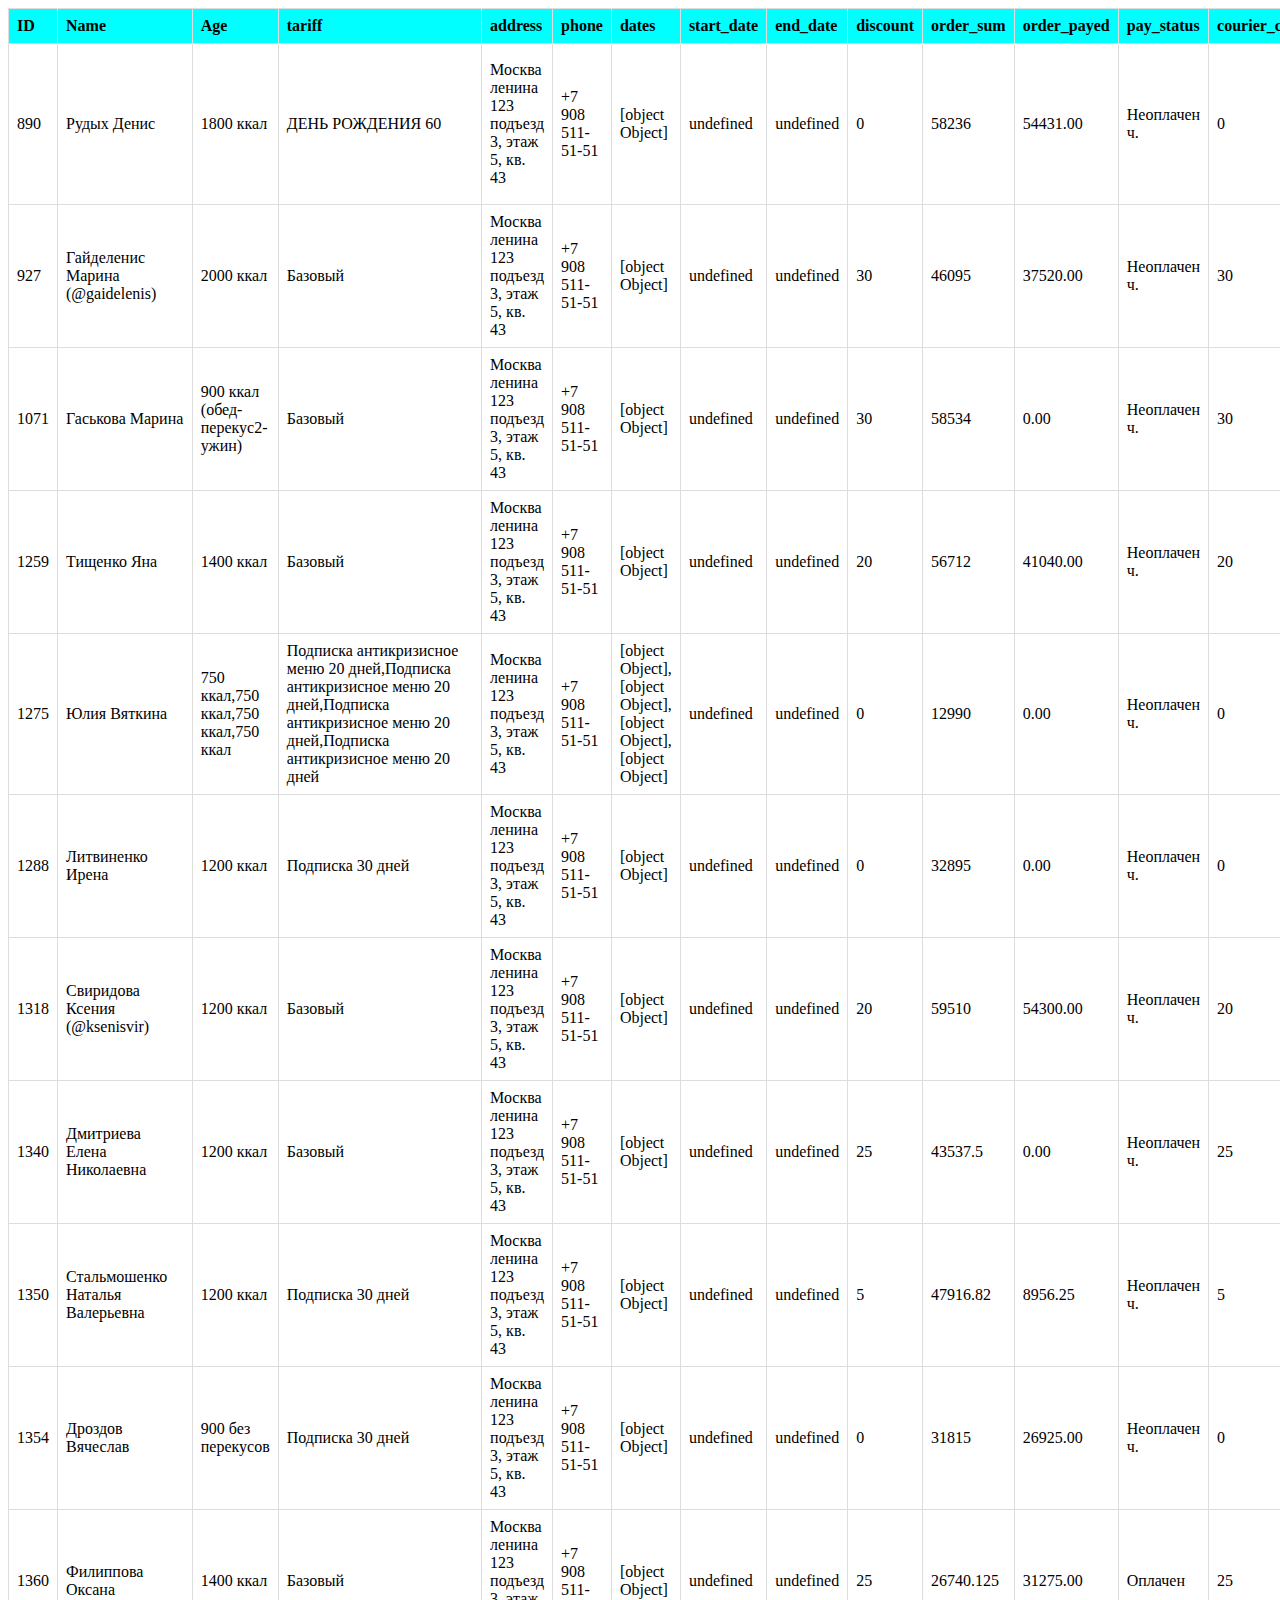
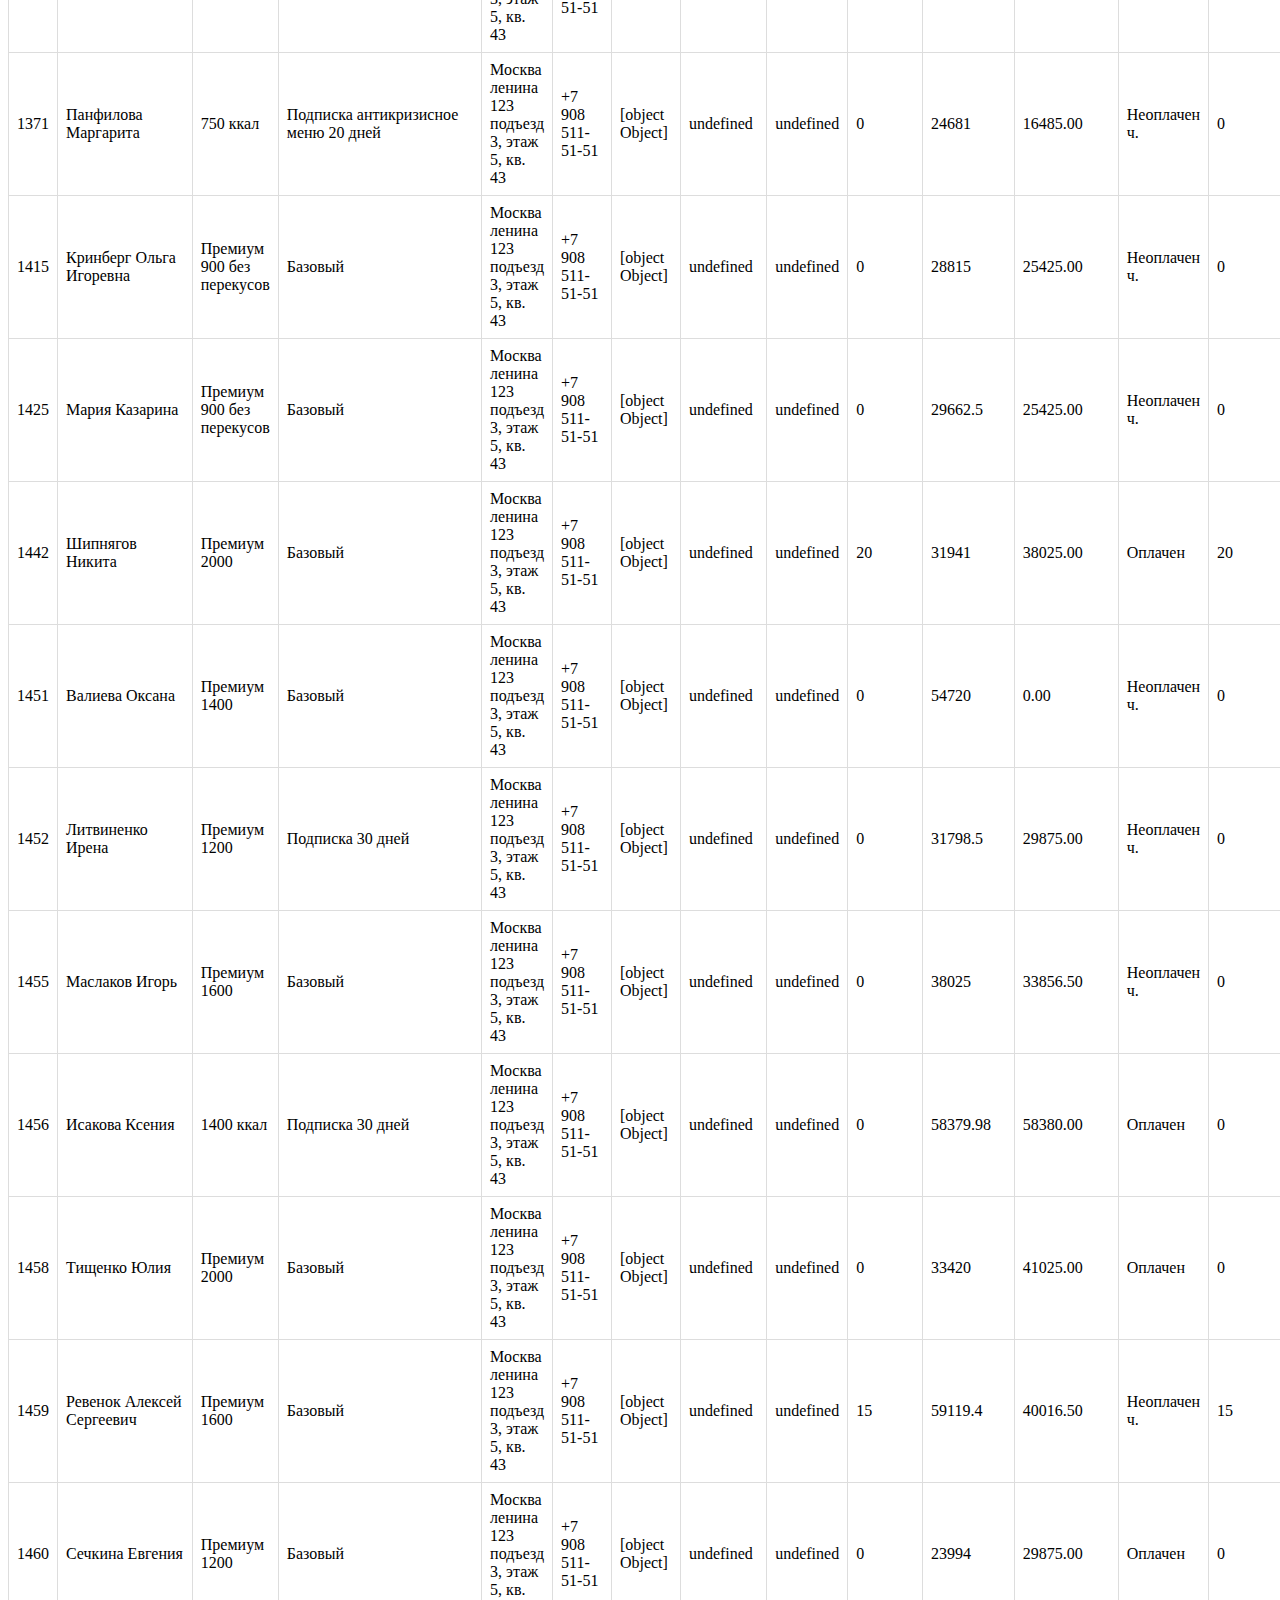
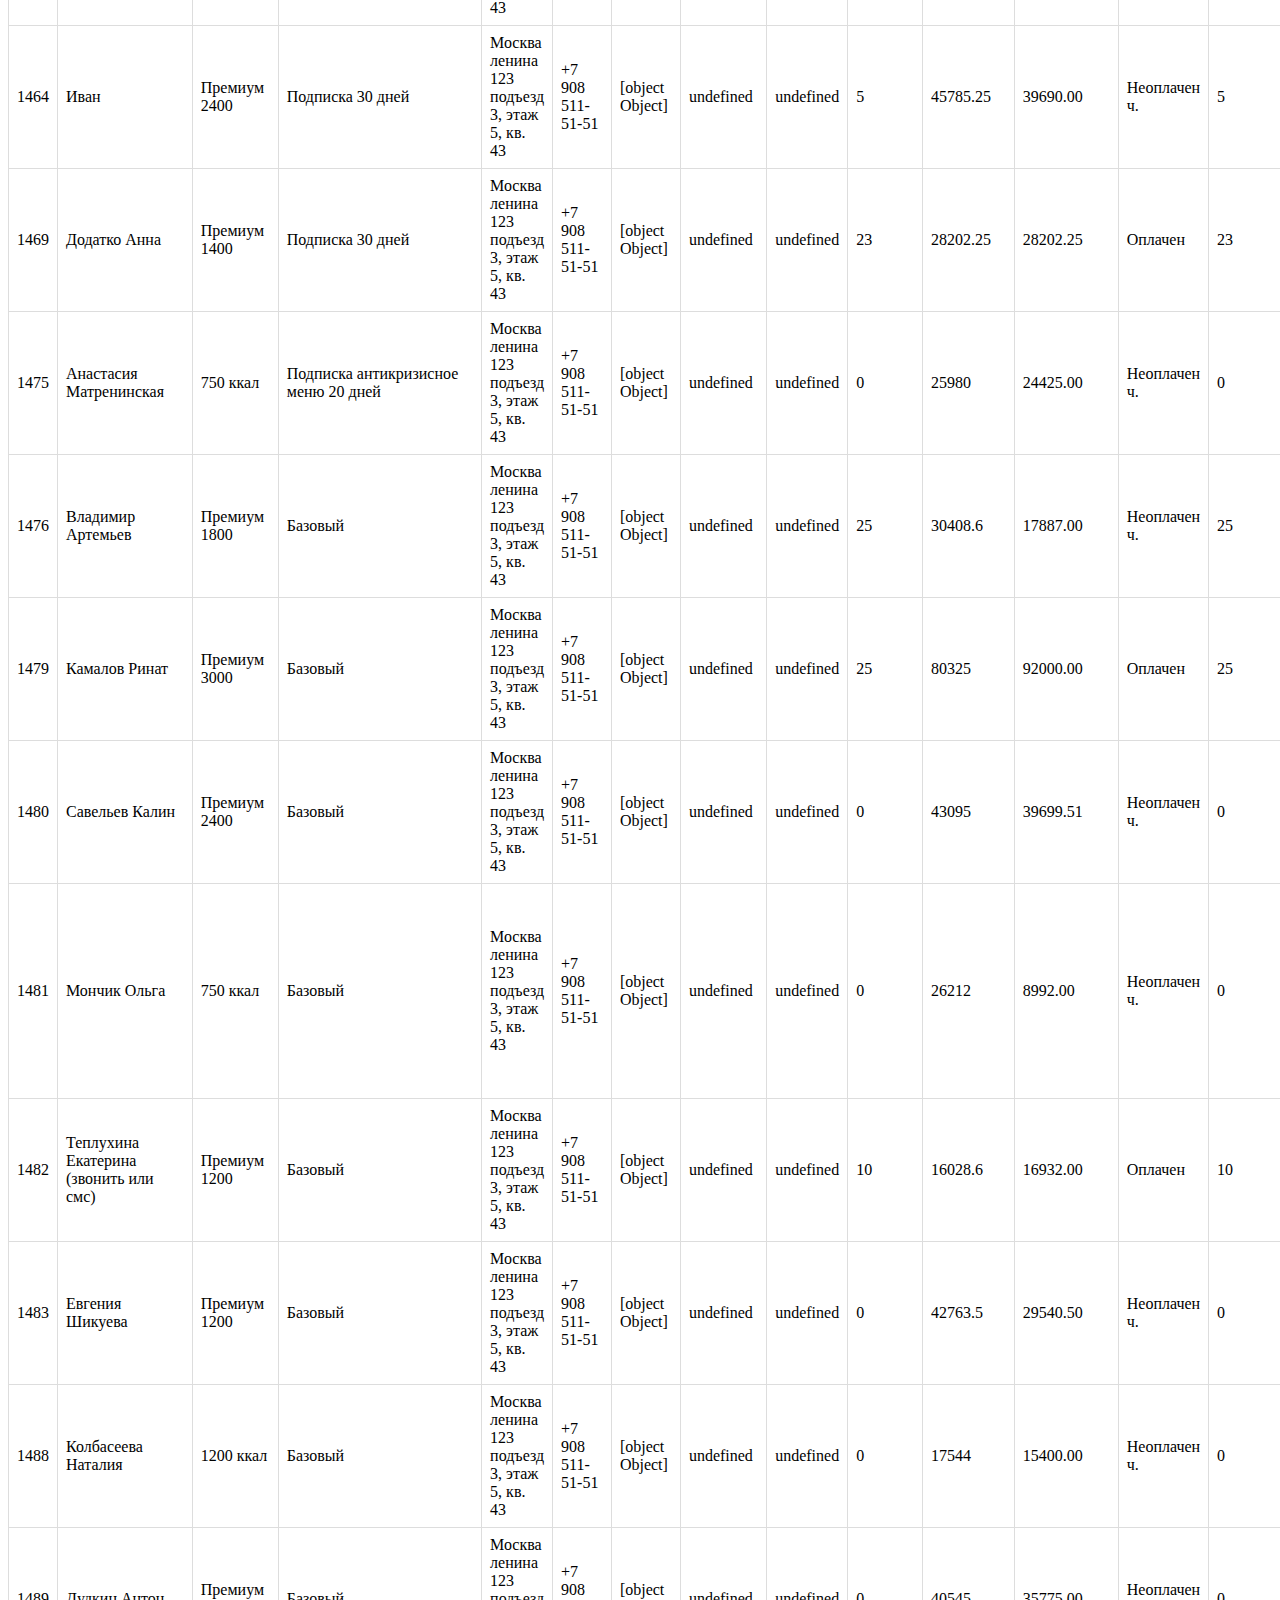
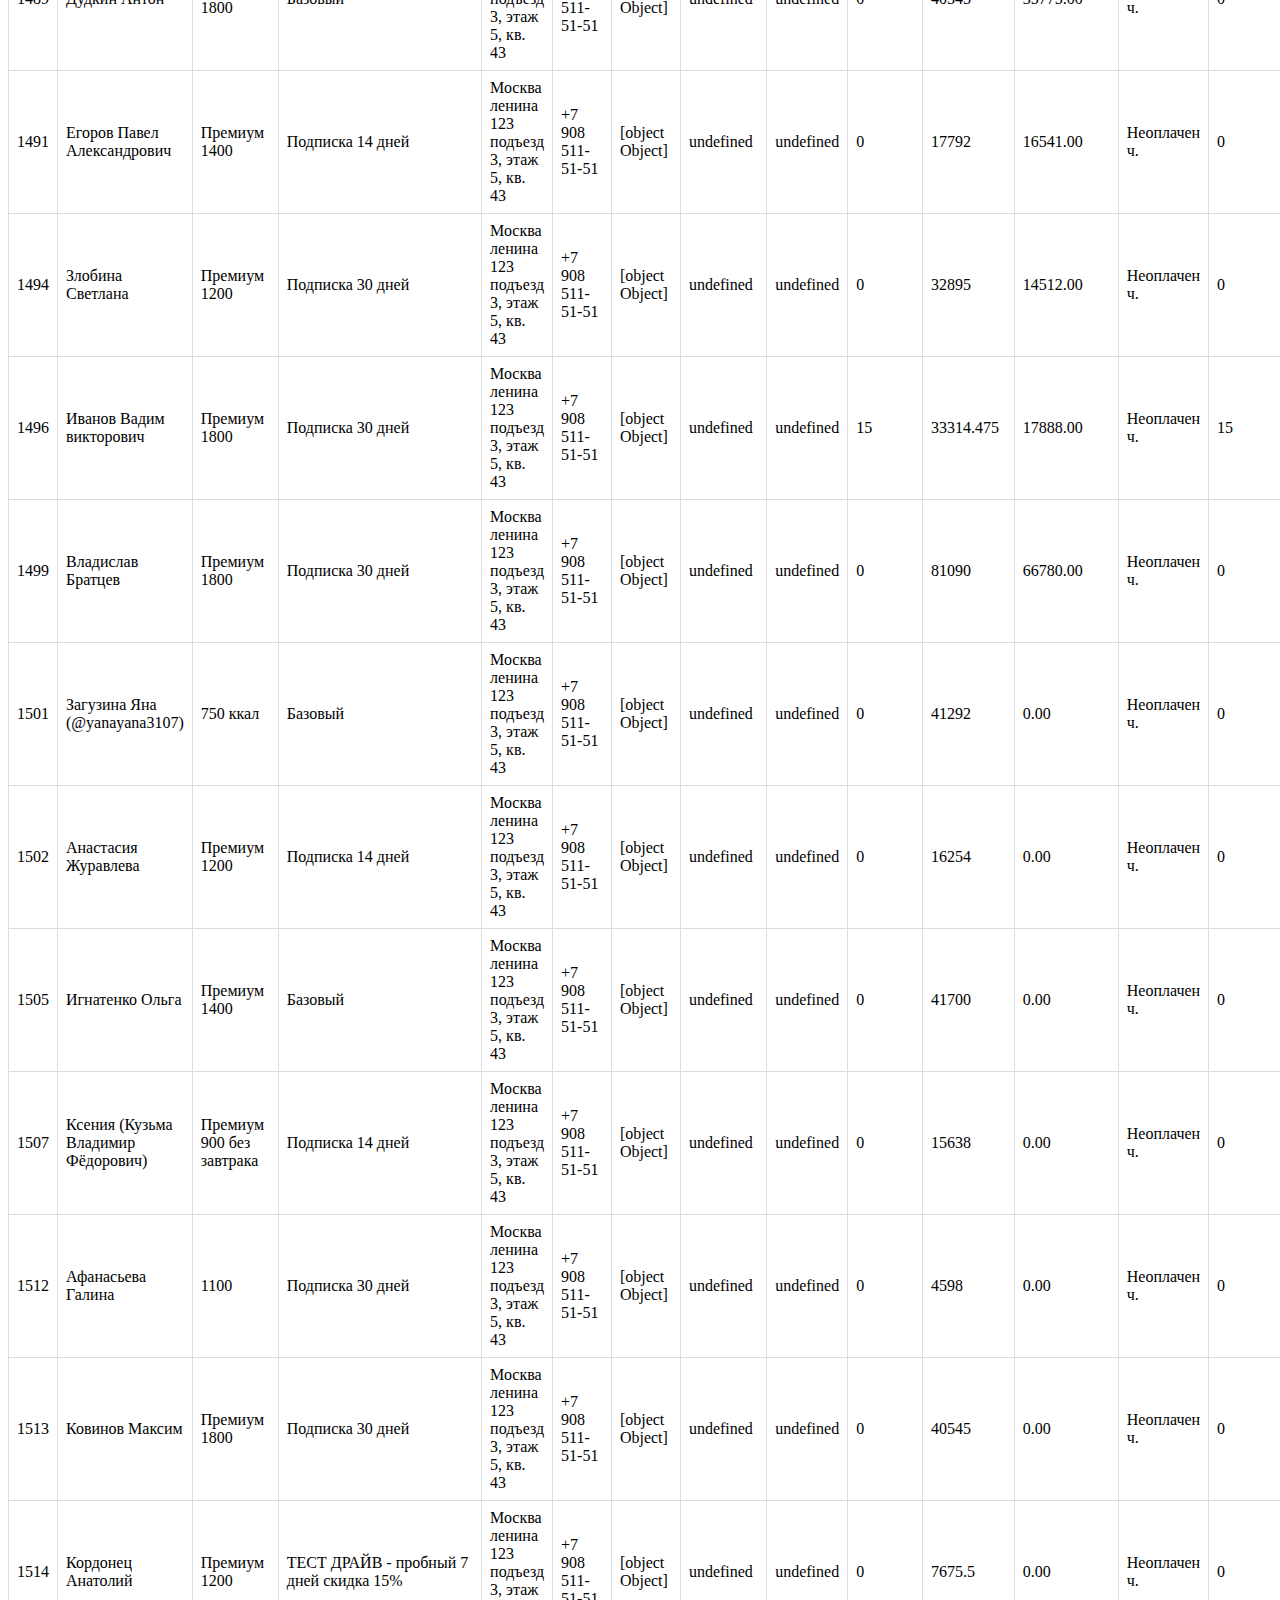
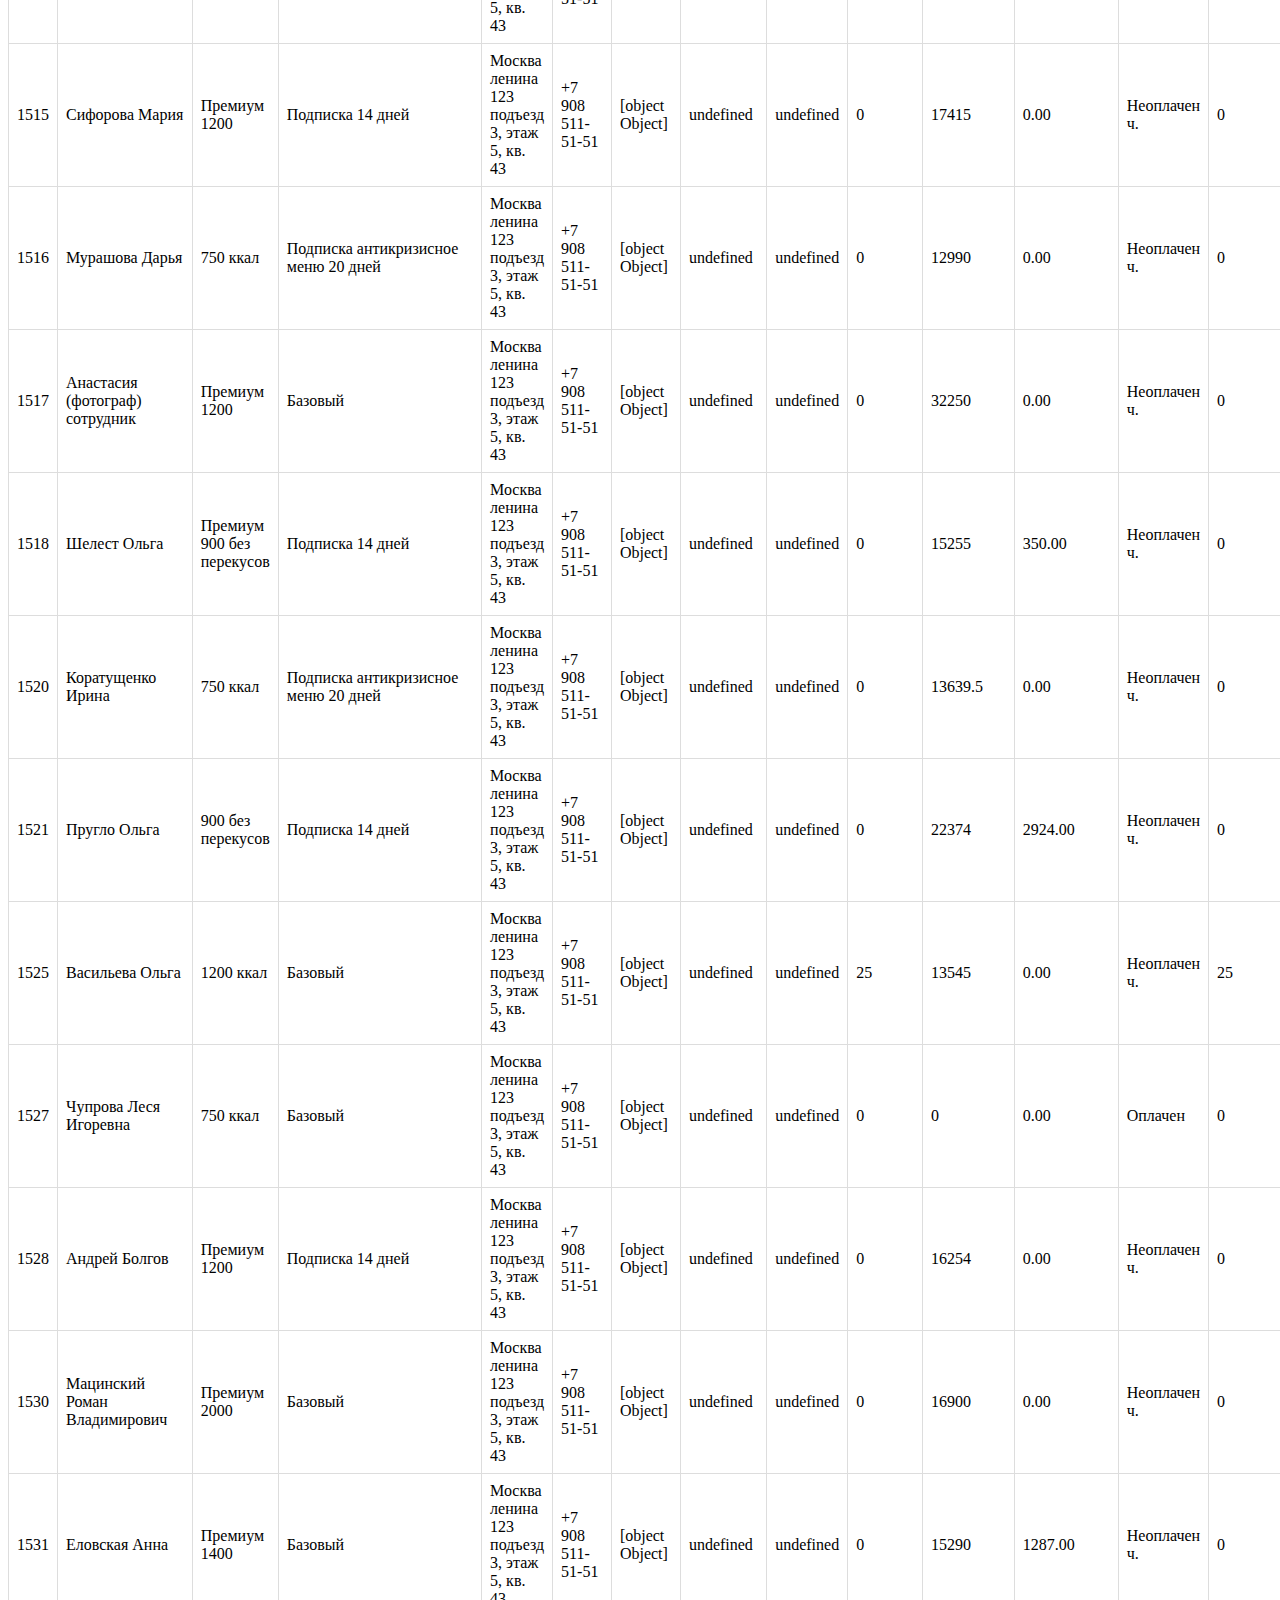
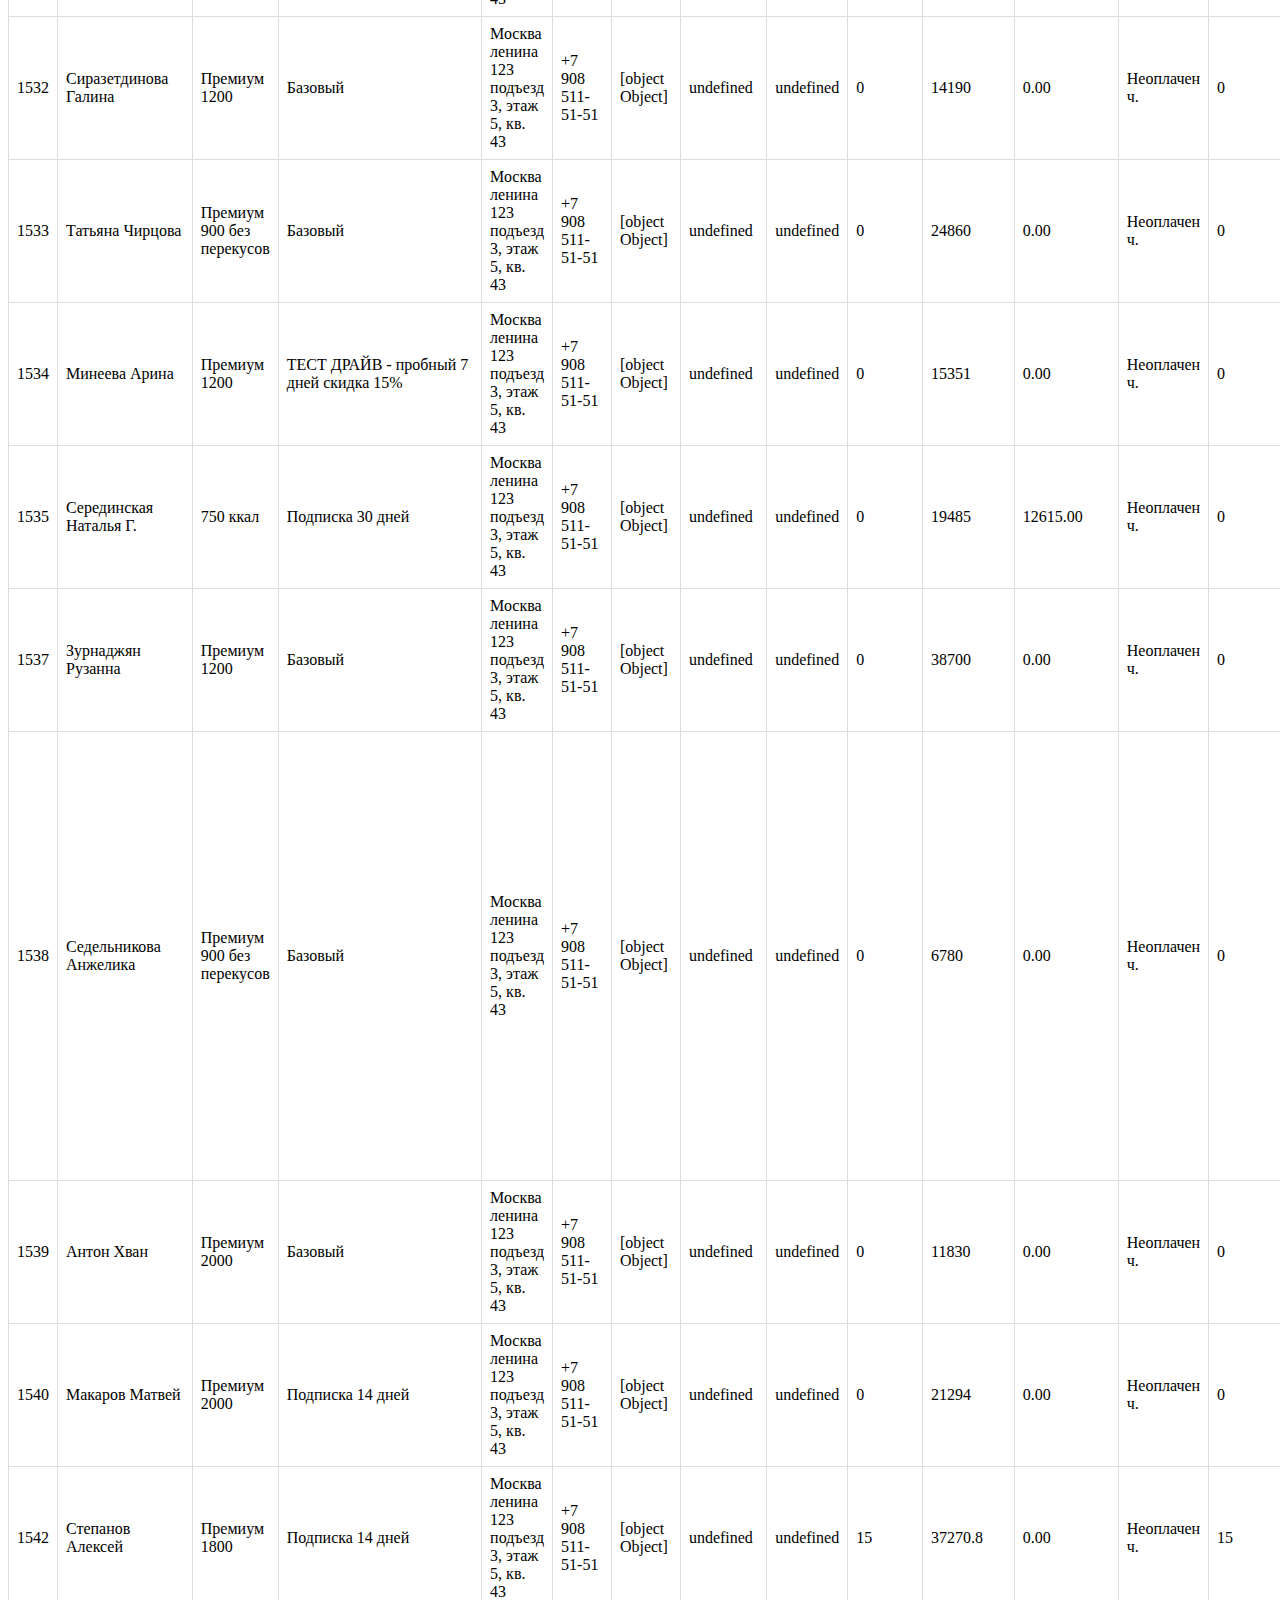
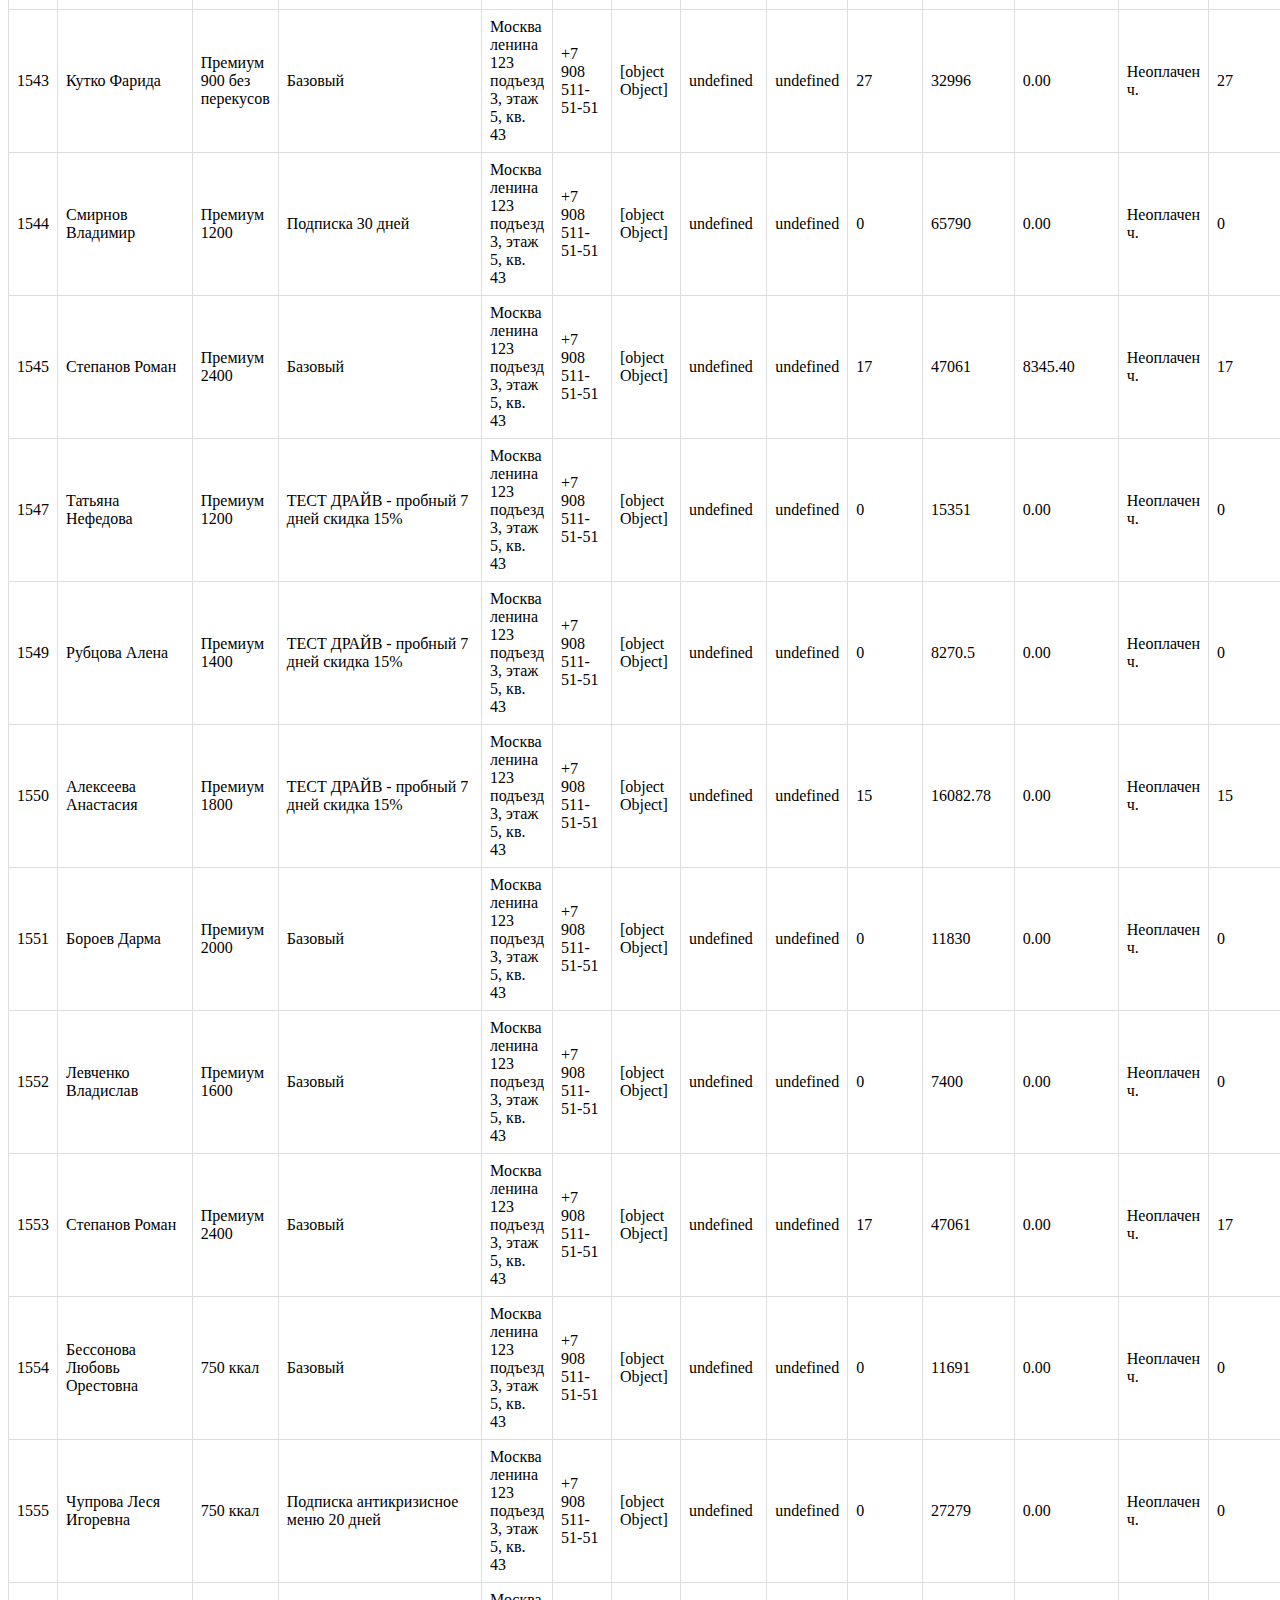
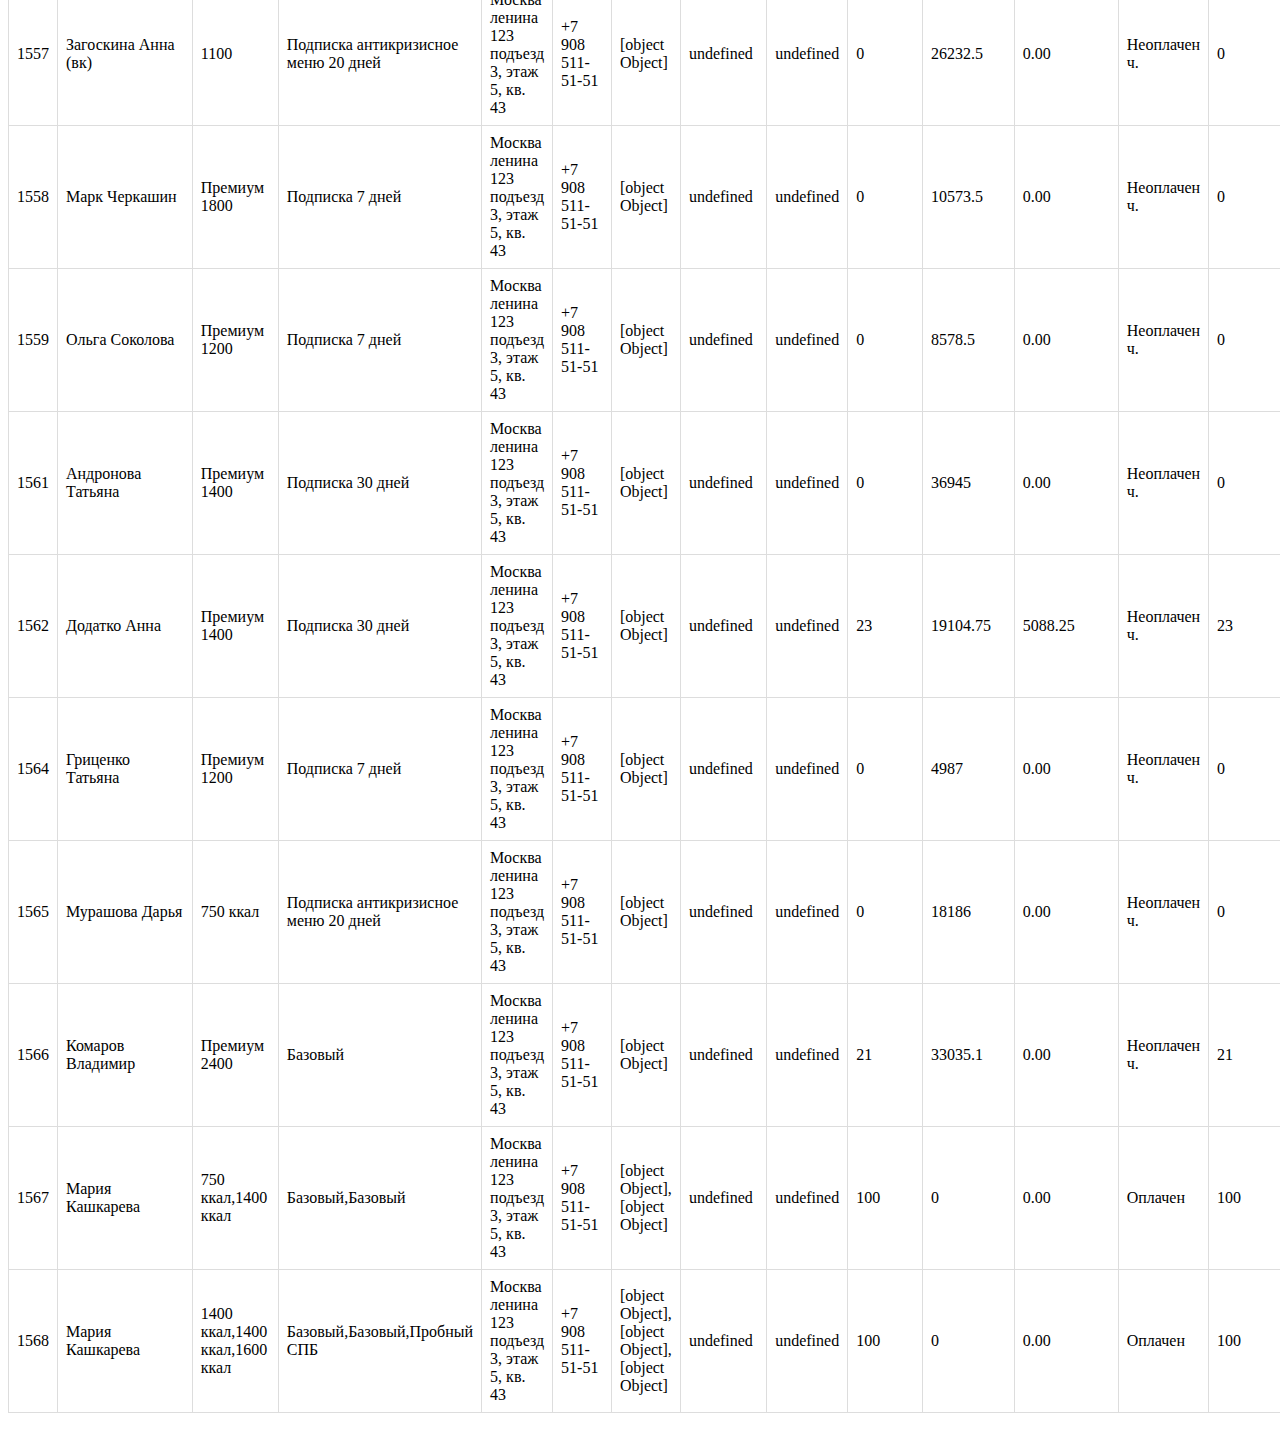
<file: test-main/index.html>
<!DOCTYPE html>
<html lang="en">
<head>
  <meta charset="UTF-8">
  <meta name="viewport" content="width=device-width, initial-scale=1.0">
  <title>Simple Table with jQuery</title>
  <link rel="stylesheet" 
      href="https://cdnjs.cloudflare.com/ajax/libs/font-awesome/6.4.2/css/all.min.css" integrity="sha512-z3gLpd7yknf1YoNbCzqRKc4qyor8gaKU1qmn+CShxbuBusANI9QpRohGBreCFkKxLhei6S9CQXFEbbKuqLg0DA=="
          crossorigin="anonymous" referrerpolicy="no-referrer" />
          <link rel="preconnect" href="https://fonts.googleapis.com">
<link rel="preconnect" href="https://fonts.gstatic.com" crossorigin>
<link href="https://fonts.googleapis.com/css2?family=Dancing+Script&display=swap" rel="stylesheet">
<link rel="stylesheet" href="https://fonts.googleapis.com/css2?family=Material+Symbols+Outlined:opsz,wght,FILL,GRAD@20..48,100..700,0..1,-50..200" />
  <link rel="stylesheet" href="style.css">
  <!-- Подключение jQuery -->
  <script src="https://code.jquery.com/jquery-3.6.4.min.js"></script>
</head>
<body>
  
    <table id="myTable">
        <thead>
          <tr>
            <th   data-sort="o_id">ID</th>
           
            <th  data-sort="client_name">Name</th>
            <th >Age</th>
            <th >tariff</th>        
            <th >address</th>
            <th >phone</th>
            <th  >dates</th>
            <th  >start_date</th>
            <th >end_date</th>
            <th >discount</th>
            <th >order_sum</th>
            <th >order_payed</th>
            <th >pay_status</th>
            <th >courier_comment</th>
            <th>inner_comment</th>
             
          </tr>
        </thead>
        <tbody id="tableBody">
          <!-- Данные будут добавлены с использованием JavaScript -->
        </tbody>
      </table>
  <script src="index.js"></script>

</body>
<div id="table-container"></div>
</html>
</file>
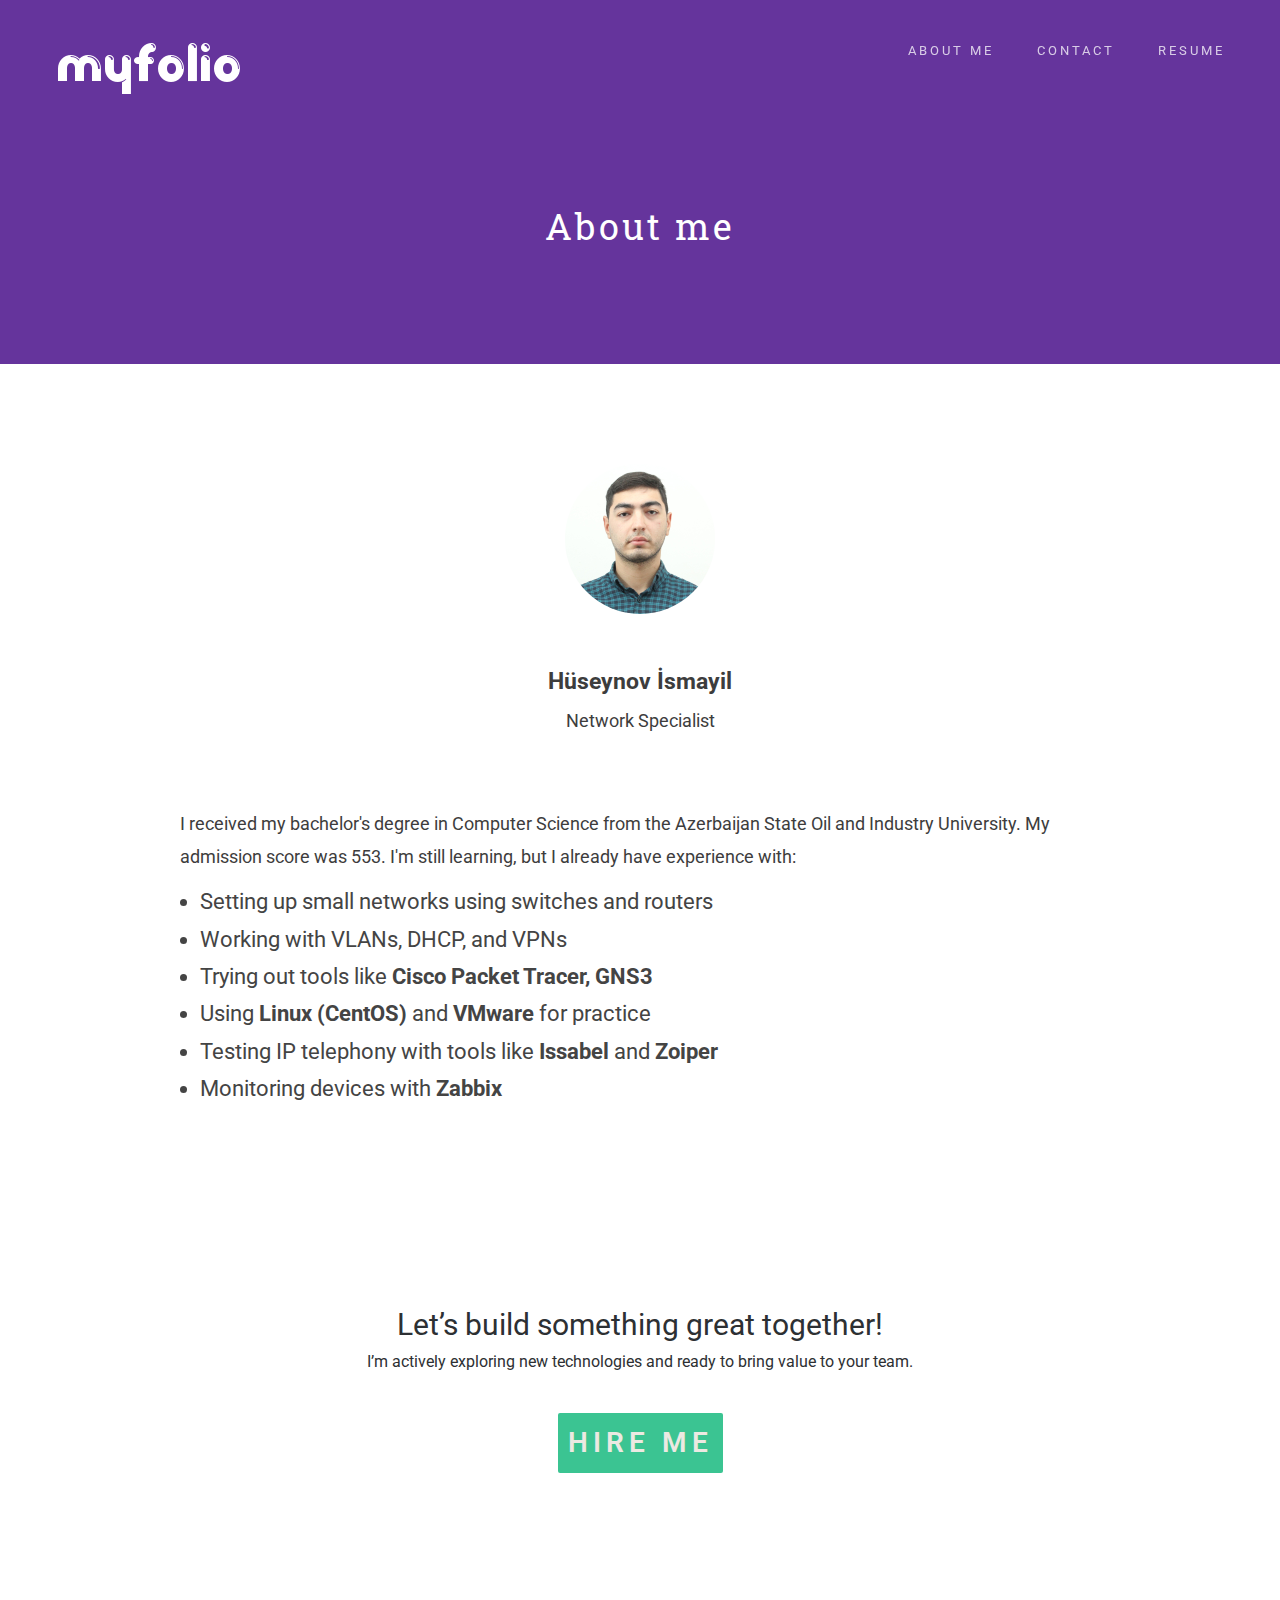
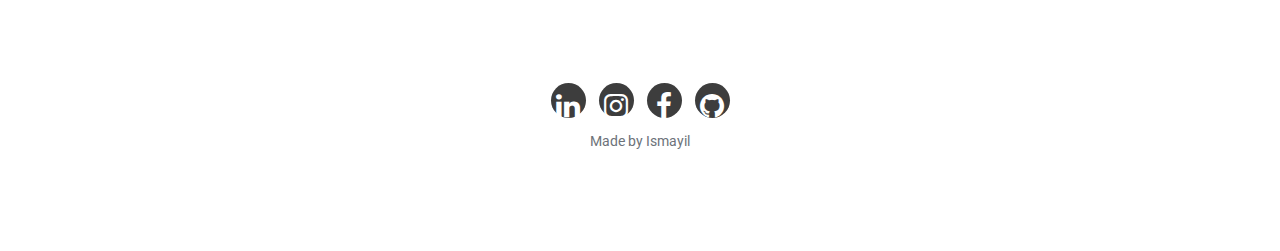
<file: about.html>
<!doctype html>

<html class="no-js" lang="">
<head>
<meta charset="utf-8">
<meta name="description" content="">
<meta name="viewport" content="width=device-width, initial-scale=1">
<title>Myfolio </title>
<link rel="stylesheet" href="css/bootstrap.min.css">
<link rel="stylesheet" href="css/jquery.fancybox.css">
<link rel="stylesheet" href="css/main.css">
<link rel="stylesheet" href="css/responsive.css">
<link rel="stylesheet" href="css/animate.min.css">
<link rel="stylesheet" href="https://maxcdn.bootstrapcdn.com/font-awesome/4.4.0/css/font-awesome.min.css">
<link rel="stylesheet" href="https://cdn.jsdelivr.net/npm/bootstrap@5.3.2/dist/css/bootstrap.min.css" integrity="sha384-T3c6CoIi6uLrA9TneNEoa7RxnatzjcDSCmG1MXxSR1GAsXEV/Dwwykc2MPK8M2HN" crossorigin="anonymous">
<style>
  ul.about-list {
    list-style-type: disc !important;
    padding-left: 20px !important;
  }

  ul.about-list li {
    display: list-item !important;
    list-style-type: disc !important;
  }
</style>

</head>

<body>
<!-- header section -->
<section class="innerbanner" role="banner">
  <header id="header"> 
    <!-- navigation section  -->
    <div class="header-content clearfix"> <a class="logo" href="index.html"><img src="images/logo.png" alt="Mafolio"></a>
      <nav class="navigation" role="navigation">
        <ul class="primary-nav">
          <li><a style="text-decoration: none;" href="about.html">About Me</a></li>
          <li><a style="text-decoration: none;" href="contact.html">Contact</a></li>
          <li><a style="text-decoration: none;" href="file/Huseynov (9).pdf" target="_blank">Resume</a></li>
        </ul>
      </nav>
      <a href="#" class="nav-toggle">Menu<span></span></a> </div>
    <!-- navigation section  --> 
  </header>
  
  <!-- banner text -->
  <div class="container">
    <div class="col-md-10 col-md-offset-1">
      <div class="innerbanner-text text-center">
        <p>About me</p>
        <!-- banner text --> 
      </div>
    </div>
  </div>
</section>
<!-- header section --> 
<!-- description text section -->
<section id="inner-description" class="section inner-description">
  <div class="container">
    <div class="col-md-10 col-md-offset-1 text-center"> <img src="images/ISMAIL.jpg" alt="Mafolio">
      <h1>Hüseynov İsmayil</h1>
      <p>Network Specialist</p>
    </div>
    <div class="col-md-10 col-md-offset-1 space">
      <p>I received my bachelor's degree in Computer Science from the Azerbaijan State Oil and Industry University. My admission score was 553.
        I'm still learning, but I already have experience with:
      </p>
<ul class="about-list animated fadeInUp style="animation-delay:1.4s;">
  <li>Setting up small networks using switches and routers</li>
  <li>Working with VLANs, DHCP, and VPNs</li>
  <li>Trying out tools like <strong>Cisco Packet Tracer, GNS3</strong></li>
  <li>Using <strong>Linux (CentOS)</strong> and <strong>VMware</strong> for practice</li>
  <li>Testing IP telephony with tools like <strong>Issabel</strong> and <strong>Zoiper</strong></li>
  <li>Monitoring devices with <strong>Zabbix</strong></li>
</ul>

    </div>
  </div>
</section>
<!-- description text section --> 

<!-- hire me section -->
<section id="hireme" class="section hireme">
  <div class="container">
    <div class="col-md-8 col-md-offset-2 text-center">
      <h3>Let’s build something great together!</h3>
      <p>I’m actively exploring new technologies and ready to bring value to your team.</p>
      
      <a  href="contact.html" class="btn btn-large" target="_blank">Hire me</a> </div>
  </div>
</section>
<!-- hire me section --> 
<!-- footer -->

<footer class="section footer">
  <div class="footer-bottom">
    <div class="container">
      <div class="col-md-12">
        <p>
          <ul class="footer-share">
            <li><a href="https://www.linkedin.com/in/ismayil-huseynov-439a80224"><i class="fa fa-linkedin"></i></a></li>
            <li><a href="https://www.linkedin.com/in/ismayil-huseynov-439a80224"><i class="fa fa-instagram"></i></a></li>
            <li><a  href="https://www.facebook.com/ismail.huseynov.712"><i class="fa fa-facebook"></i></a></li>
            <li><a href="https://github.com/Ismail01v"><i class="fa fa-github"></i></a></li>    
          </ul>
          </p>
          Made  by Ismayil
      </div>
    </div>
  </div>
</footer>
<!-- footer --> 

<!-- JS FILES --> 
<script src="https://ajax.googleapis.com/ajax/libs/jquery/1.11.3/jquery.min.js"></script> 
<script src="js/bootstrap.min.js"></script> 
<script src="js/jquery.fancybox.pack.js"></script> 
<script src="js/jquery.waypoints.min.js"></script> 
<script src="js/retina.min.js"></script> 
<script src="js/modernizr.js"></script> 
<script src="js/main.js"></script>
</body>
</html>
</file>
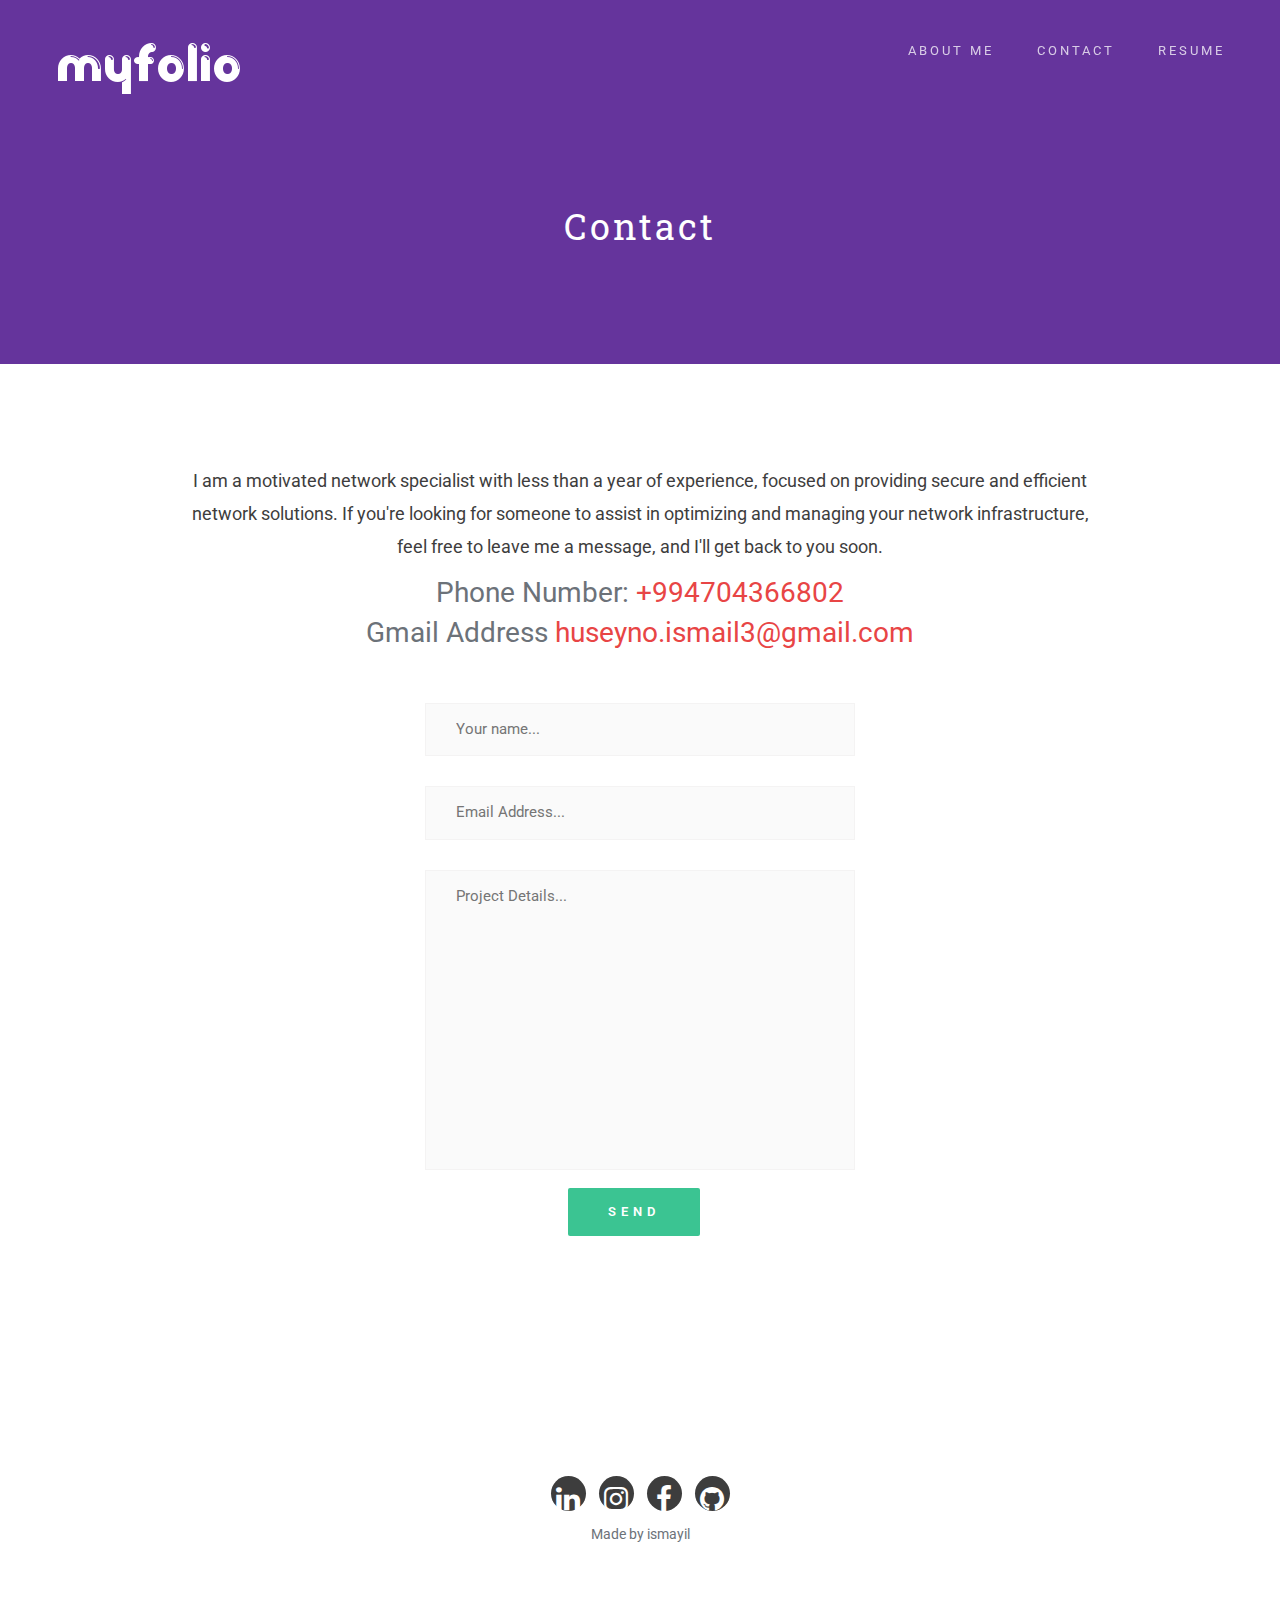
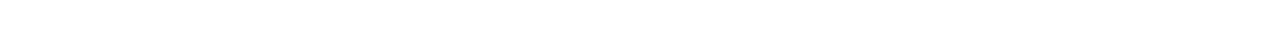
<file: contact.html>
<!doctype html>
<!--[if lt IE 7]>      <html class="no-js lt-ie9 lt-ie8 lt-ie7" lang=""> <![endif]-->
<!--[if IE 7]>         <html class="no-js lt-ie9 lt-ie8" lang=""> <![endif]-->
<!--[if IE 8]>         <html class="no-js lt-ie9" lang=""> <![endif]-->
<!--[if gt IE 8]><!-->
<html class="no-js" lang="">
<!--<![endif]-->

<head>
<meta charset="utf-8">
<meta name="description" content="">
<meta name="viewport" content="width=device-width, initial-scale=1">
<title>Minifolio </title>
<link rel="stylesheet" href="css/bootstrap.min.css">
<link rel="stylesheet" href="css/jquery.fancybox.css">
<link rel="stylesheet" href="css/main.css">
<link rel="stylesheet" href="css/responsive.css">
<link rel="stylesheet" href="css/animate.min.css">
<link rel="stylesheet" href="https://maxcdn.bootstrapcdn.com/font-awesome/4.4.0/css/font-awesome.min.css">
<link rel="stylesheet" href="https://cdn.jsdelivr.net/npm/bootstrap@5.3.2/dist/css/bootstrap.min.css" integrity="sha384-T3c6CoIi6uLrA9TneNEoa7RxnatzjcDSCmG1MXxSR1GAsXEV/Dwwykc2MPK8M2HN" crossorigin="anonymous">
</head>

<body>
<!-- header section -->
<section class="innerbanner" role="banner">
  <header id="header"> 
    <!-- navigation section  -->
    <div class="header-content clearfix"> <a class="logo" href="index.html"><img src="images/logo.png" alt="Mafolio"></a>
      <nav class="navigation" role="navigation">
        <ul class="primary-nav">
          <li><a style="text-decoration: none;" href="about.html">About Me</a></li>
          <li><a style="text-decoration: none;" href="contact.html">Contact</a></li>
          <li><a style="text-decoration: none;" href="file/Huseynov (8).pdf" target="_blank">Resume</a></li>
        </ul>
      </nav>
      <a href="#" class="nav-toggle">Menu<span></span></a> </div>
    <!-- navigation section  --> 
  </header>
  <!-- banner text -->
  <div class="container">
    <div class="col-md-10 col-md-offset-1">
      <div class="innerbanner-text text-center">
        <p>Contact</p>
        <!-- banner text --> 
      </div>
    </div>
  </div>
</section>
<!-- header section --> 
<!-- description text section -->
<section id="inner-description" class="section inner-description">
  <div class="container">
    <div class="col-md-10 col-md-offset-1 text-center">
      <p>I am a motivated network specialist with less than a year of experience, focused on providing secure and efficient network solutions. If you're looking for someone to assist in optimizing and managing your network infrastructure, feel free to leave me a message, and I'll get back to you soon.</p>
      <nav>
        <ul>
          <li style="font-size: 2em;">Phone Number: <a href="tel:+994704366802">+994704366802</a></li>

         
          <li style="font-size: 2em;">Gmail Address <a href="mailto:huseyno.ismail3@gmail.com">huseyno.ismail3@gmail.com</a></li>

          
        </ul>
      </nav>
      <!--contact form start-->
      <div class="col-md-6 col-md-offset-3 conForm">
        <div id="message"></div>
        <form method="post" action="php/contact.php" name="cform" id="cform">
          <input name="name" id="name" type="text" class="col-xs-12 col-sm-12 col-md-12 col-lg-12" placeholder="Your name..." >
          <input name="email" id="email" type="email" class=" col-xs-12 col-sm-12 col-md-12 col-lg-12 noMarr" placeholder="Email Address..." >
          <textarea name="comments" id="comments" cols="" rows="" class="col-xs-12 col-sm-12 col-md-12 col-lg-12" placeholder="Project Details..."></textarea>
          <input type="submit" id="submit" name="send" class="submitBnt" value="Send">
          <div id="simple-msg"></div>
        </form>
      </div>
      </div>
      <!--contact form end--> 
    </div>
  </div>
</section>
<!-- description text section --> 
<!-- footer -->
<footer class="section footer">
  <div class="footer-bottom">
    <div class="container">
      <div class="col-md-12">
        <p>
          <ul class="footer-share">
            <li><a href="https://www.linkedin.com/in/ismayil-huseynov-439a80224"><i class="fa fa-linkedin"></i></a></li>
            <li><a href="https://www.linkedin.com/in/ismayil-huseynov-439a80224"><i class="fa fa-instagram"></i></a></li>
            <li><a  href="https://www.facebook.com/ismail.huseynov.712"><i class="fa fa-facebook"></i></a></li>
            <li><a href="https://github.com/Ismail01v"><i class="fa fa-github"></i></a></li>  
          </p>
       
          Made  by ismayil
      </div>
    </div>
  </div>
</footer>
<!-- footer --> 

<!-- JS FILES --> 
<script src="https://ajax.googleapis.com/ajax/libs/jquery/1.11.3/jquery.min.js"></script> 
<script src="js/bootstrap.min.js"></script> 
<script src="js/jquery.fancybox.pack.js"></script> 
<script src="js/jquery.waypoints.min.js"></script> 
<script src="js/retina.min.js"></script> 
<script src="js/modernizr.js"></script> 
<script src="js/jquery.contact.js"></script> 
<script src="js/main.js"></script>
<script src="js/copietoclipboard.js"></script>
</body>
</html>
</file>
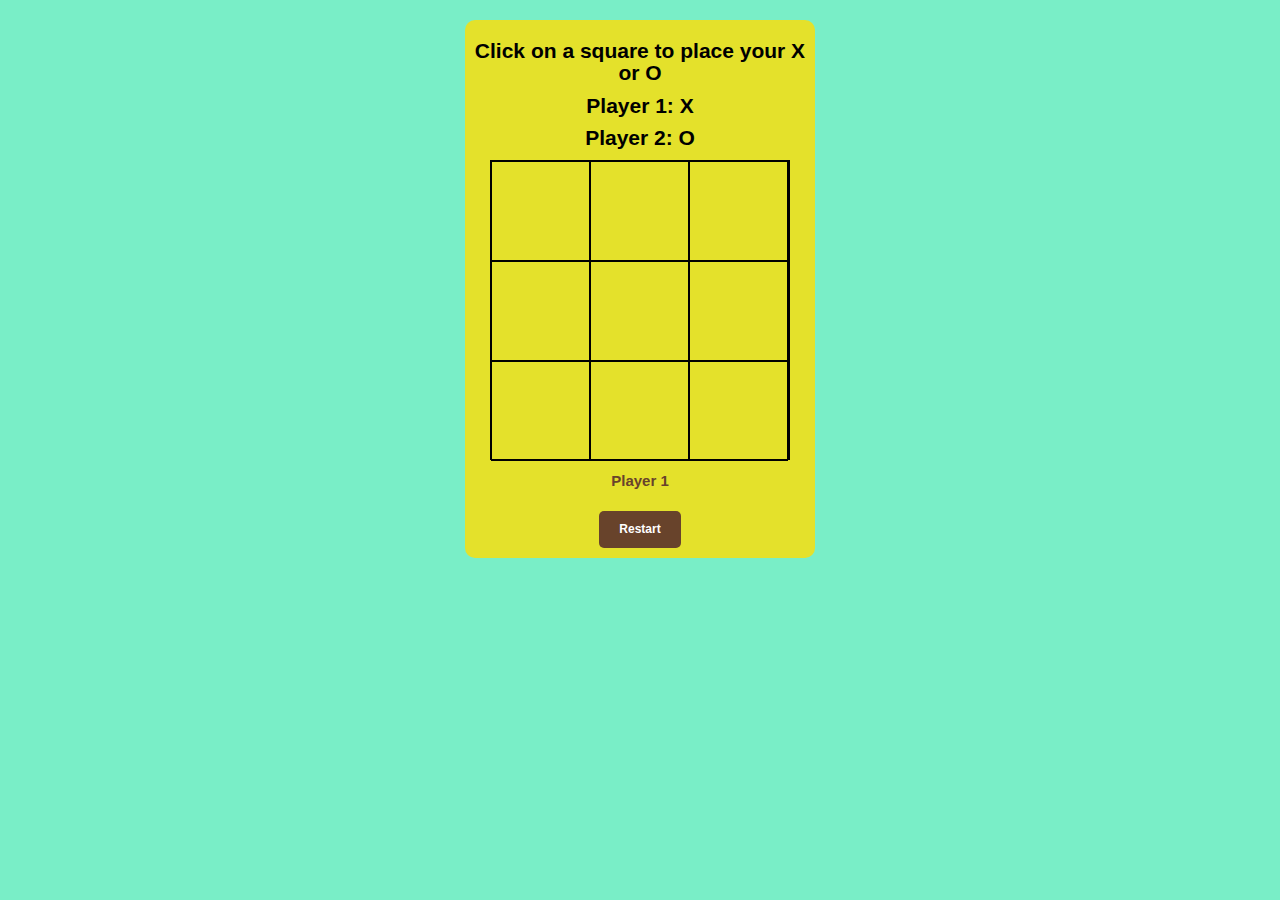
<file: game1.html>
<!DOCTYPE html>
<html lang="en">

<head>
  <meta charset="UTF-8">
  <meta http-equiv="X-UA-Compatible" content="IE=edge">
  <meta name="viewport" content="width=device-width, initial-scale=1.0">
  <title>Project - Tic-Tac-Toe</title>
  <link rel="stylesheet" href="css/bootstrap.min.css">
<link rel="stylesheet" href="css/jquery.fancybox.css">
<link rel="stylesheet" href="css/main.css">
<link rel="stylesheet" href="css/responsive.css">
<link rel="stylesheet" href="css/animate.min.css">
<link rel="stylesheet" href="css/game1.css">
</head>
</head>
<body>  
  <div class="tic-tac-toe">
    <div class="intro">
      <p>Click on a square to place your X or O</p>
      <p>Player 1: X</p>
      <p>Player 2: O</p>
    </div>
    <div class="board">
      <div class="board-row">
        <div class="board-cell"></div>
        <div class="board-cell"></div>
        <div class="board-cell"></div>
      </div>
      <div class="board-row">
        <div class="board-cell"></div>
        <div class="board-cell"></div>
        <div class="board-cell"></div>
      </div>
      <div class="board-row">
        <div class="board-cell"></div>
        <div class="board-cell"></div>
        <div class="board-cell"></div>
      </div>
      <div class="result"></div>
    </div>
    <div class="turn">Player 1</div>
    <button onclick="restartGame()" class="restart">Restart</button>
  </div>
  <script src="js/game1.js"></script>
</body>
</html>
</file>
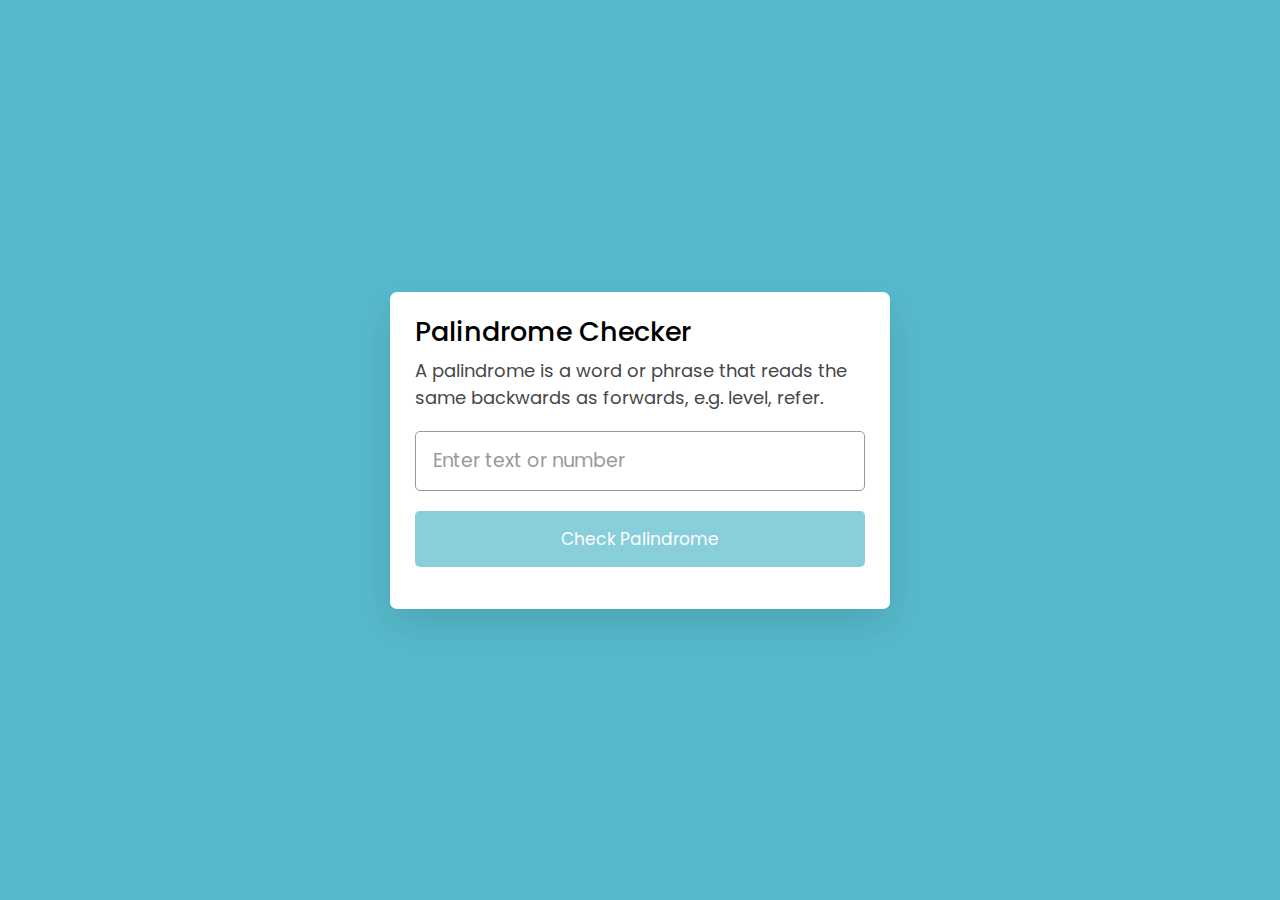
<file: palindrome.html>
<!DOCTYPE html>

<html lang="en" dir="ltr">
  <head>
    <meta charset="utf-8">  
    <title>Palindrome Checker </title>
    <link rel="stylesheet" href="css/palindrome.css">
    <meta name="viewport" content="width=device-width, initial-scale=1.0">
  </head>
  <body>
    <div class="wrapper">
      <header>
        <h1>Palindrome Checker</h1>
        <p>A palindrome is a word or phrase that reads the same backwards as forwards, e.g. level, refer.</p>
      </header>
      <div class="inputs">
        <input type="text" spellcheck="false" placeholder="Enter text or number">
        <button>Check Palindrome</button>
      </div>
      <p class="info-txt"></p>
    </div>
    <script src="js/palindrome.js"></script>
  </body>
</html>
</file>
<file: test-main/style.css>
#table-container {
    margin-top: 20px;
}

table {
    border-collapse: collapse;
    width: 100%;
}

th,td {
    border: 1px solid #ddd;
    padding: 8px;
    text-align: left;
   
}

th {
    background-color: #f2f2f2;
    background-color:aqua;
    cursor: pointer;
}

th:hover {
    background-color: #f2f2f2;
  }


 
  tr:hover {
    background-color: #f5f5f5;
  }
  @keyframes fadeIn {
    from {
      opacity: 0;
    }
    to {
      opacity: 1;
    }
  }

  th, td {
    animation: fadeIn 0.9s ease-out;
  }
</file>
<file: css/main.css>
@import url(http://fonts.googleapis.com/css?family=Roboto:300,400,500,600,700);
@import url(http://fonts.googleapis.com/css?family=Roboto%20Slab:300,400,500,600,700);

p {
	font-size: 14px;
	line-height: 22.4px;
	color: #6c7279;
}
h1 {
	font-size: 65px;
	color: #2d3033;
}
h2 {
	font-size: 40px;
	color: #2d3033;
}
h3 {
	font-size: 28px;
	color: #2d3033;
	font-weight: 300;
}
h4 {
	font-size: 22px;
	color: #2d3033;
	font-weight: 400;
}
h5 {
	font-size: 14px;
	color: #2d3033;
	text-transform: uppercase;
	font-weight: 700;
}
.btn {
	background-color: #3bc492;
	color: #fff;
	font-size: 13px;
	font-weight: 600;
	letter-spacing: 5px;
	border: 0;
	-moz-border-radius: 2px;
	-webkit-border-radius: 2px;
	border-radius: 2px;
	display: inline-block;
	text-transform: uppercase;
}
.btn:hover, .btn:focus {
	background-color: #3d3d3d;
	color: #fff;
}
.btn-large {
	padding: 15px 40px;
}
/* ------------------------------------------------------------------------------
	Global Styles
-------------------------------------------------------------------------------*/
a {
	color: #e84545;
	
	
}
a:hover, a:focus {
	text-decoration: none;
	-moz-transition: background-color, color, 0.3s;
	-o-transition: background-color, color, 0.3s;
	-webkit-transition: background-color, color, 0.3s;
	transition: background-color, color, 0.3s;
}
body {
	z-index: 1000; 
	font-family: "Roboto", sans-serif;
	font-weight: 400;
	color: #6c7279;
}
body.modal-open {
    overflow: hidden;  /* Блокирует прокрутку страницы */
}
ul, ol {
	margin: 0;
	padding: 0;
}
ul li {
	list-style: none;
}
.section {
	padding: 100px 0;
}
.no-padding {
	padding: 0;
}
.no-gutter [class*=col-] {
	padding-right: 0;
	padding-left: 0;
}
.space
{
	margin-top:60px;	
}
/* ------------------------------------------------------------------------------
	Header
-------------------------------------------------------------------------------*/
#header {
	position: fixed;
	width: 100%;
	z-index: 999;
}
#header .header-content {
	margin: 0 auto;
	max-width: 1170px;
	padding: 40px 0;
	width: 100%;
	-moz-transition: padding 0.3s;
	-o-transition: padding 0.3s;
	-webkit-transition: padding 0.3s;
	transition: padding 0.3s;
}
#header .logo {
	float: left;

}
#header.fixed {
	background-color: rgba(0, 0, 0, 0.25);
}
#header.fixed .header-content {
	border-bottom: 0;
	padding: 25px 0;
}
#header.fixed .nav-toggle {
	top: 18px;
}
.navigation.open {
	opacity: 0.9;
	visibility: visible;
	-moz-transition: opacity 0.5s;
	-o-transition: opacity 0.5s;
	-webkit-transition: opacity 0.5s;
	transition: opacity 0.5s;
}
.navigation {
	float: right;
}
.navigation li {
	display: inline-block;
}
.navigation a {
	color: rgba(255, 255, 255, 0.75);
	font-size: 13px;
	font-weight: 400;
	margin-left: 40px;
	letter-spacing: 3px;
	text-transform: uppercase;
}
.navigation a:hover, .navigation a.active {
	color: #fff;
}
.nav-toggle {
	display: none;
	height: 44px;
	overflow: hidden;
	position: fixed;
	right: 5%;
	text-indent: 100%;
	top: 32px;
	white-space: nowrap;
	width: 44px;
	z-index: 99999;
	-moz-transition: all 0.3s;
	-o-transition: all 0.3s;
	-webkit-transition: all 0.3s;
	transition: all 0.3s;
}
.nav-toggle:before, .nav-toggle:after {
	border-radius: 50%;
	content: "";
	height: 100%;
	left: 0;
	position: absolute;
	top: 0;
	width: 100%;
	-moz-transform: translateZ(0);
	-ms-transform: translateZ(0);
	-webkit-transform: translateZ(0);
	transform: translateZ(0);
	-moz-backface-visibility: hidden;
	-webkit-backface-visibility: hidden;
	backface-visibility: hidden;
	-moz-transition-property: -moz-transform;
	-o-transition-property: -o-transform;
	-webkit-transition-property: -webkit-transform;
	transition-property: transform;
}
.nav-toggle:before {
	background-color: #4b1685;
	-moz-transform: scale(1);
	-ms-transform: scale(1);
	-webkit-transform: scale(1);
	transform: scale(1);
	-moz-transition-duration: 0.3s;
	-o-transition-duration: 0.3s;
	-webkit-transition-duration: 0.3s;
	transition-duration: 0.3s;
}
.nav-toggle:after {
	background-color: #4b1685;
	-moz-transform: scale(0);
	-ms-transform: scale(0);
	-webkit-transform: scale(0);
	transform: scale(0);
	-moz-transition-duration: 0s;
	-o-transition-duration: 0s;
	-webkit-transition-duration: 0s;
	transition-duration: 0s;
}
.nav-toggle span {
	background-color: #fff;
	bottom: auto;
	display: inline-block;
	height: 3px;
	left: 50%;
	position: absolute;
	right: auto;
	top: 50%;
	width: 18px;
	z-index: 10;
	-moz-transform: translateX(-50%) translateY(-50%);
	-ms-transform: translateX(-50%) translateY(-50%);
	-webkit-transform: translateX(-50%) translateY(-50%);
	transform: translateX(-50%) translateY(-50%);
}
.nav-toggle span:before, .nav-toggle span:after {
	background-color: #fff;
	content: "";
	height: 100%;
	position: absolute;
	right: 0;
	top: 0;
	width: 100%;
	-moz-transform: translateZ(0);
	-ms-transform: translateZ(0);
	-webkit-transform: translateZ(0);
	transform: translateZ(0);
	-moz-backface-visibility: hidden;
	-webkit-backface-visibility: hidden;
	backface-visibility: hidden;
	-moz-transition: -moz-transform 0.3s;
	-o-transition: -o-transform 0.3s;
	-webkit-transition: -webkit-transform 0.3s;
	transition: transform 0.3s;
}
.nav-toggle span:before {
	-moz-transform: translateY(-6px) rotate(0deg);
	-ms-transform: translateY(-6px) rotate(0deg);
	-webkit-transform: translateY(-6px) rotate(0deg);
	transform: translateY(-6px) rotate(0deg);
}
.nav-toggle span:after {
	-moz-transform: translateY(6px) rotate(0deg);
	-ms-transform: translateY(6px) rotate(0deg);
	-webkit-transform: translateY(6px) rotate(0deg);
	transform: translateY(6px) rotate(0deg);
}
.nav-toggle.close-nav:before {
	-moz-transform: scale(0);
	-ms-transform: scale(0);
	-webkit-transform: scale(0);
	transform: scale(0);
}
.nav-toggle.close-nav:after {
	-moz-transform: scale(1);
	-ms-transform: scale(1);
	-webkit-transform: scale(1);
	transform: scale(1);
}
.nav-toggle.close-nav span {
	background-color: rgba(255, 255, 255, 0);
}
.nav-toggle.close-nav span:before, .nav-toggle.close-nav span:after {
	background-color: #fff;
}
.nav-toggle.close-nav span:before {
	-moz-transform: translateY(0) rotate(45deg);
	-ms-transform: translateY(0) rotate(45deg);
	-webkit-transform: translateY(0) rotate(45deg);
	transform: translateY(0) rotate(45deg);
}
.nav-toggle.close-nav span:after {
	-moz-transform: translateY(0) rotate(-45deg);
	-ms-transform: translateY(0) rotate(-45deg);
	-webkit-transform: translateY(0) rotate(-45deg);
	transform: translateY(0) rotate(-45deg);
}
/* ------------------------------------------------------------------------------
	portfolio image
-------------------------------------------------------------------------------*/
#descripton1{
	background-color: aqua; 
	height: 80vh; 
	display: none;
}
.portfolio-image{
	display: flex;
	position:relative;
	top: 220px;	
	right: 90px;
	float: left;
	z-index: 999;
	}
	.container-image{
		position: flex;	
		bottom:30px;
	}
	.portfolio-image1{
		display: flex;
			justify-content: center;
			align-items: center;
			height: 60vh;
			margin: 10px;
	}
.portimage{
	display: flex;
	position: absolute;
	height: 53vh;
	width: 300px;
	border:5px solid;
	border-image-source: linear-gradient(-45deg,#fc1ba6, #4094f6);
  border-image-slice: 1;
}
.portimage:hover{
	cursor: pointer;
}


/* ------------------------------------------------------------------------------
	Banner
-------------------------------------------------------------------------------*/

.banner {
	background-color: #101357;
	min-height: 750px;
}
.banner-text {
	margin-top: 25%;
	margin-left: 12%;
}
.banner-text h1 {
	color: #fff;
	font-family: "Roboto Slab", sans-serif;
	font-size: 80px;
	font-weight: 700;
}
.banner-text p {
	color: #fff;
	padding: 0;
	font-size: 19px;
	font-weight: 400;
	letter-spacing: 3px;
	line-height: 24px;
	margin-top: 30px;
}

.social-media-list-banner{
	position: relative;
	margin: 0 auto ;
	display: flex;
	justify-content: center;
	align-items: center;
}
.social-media-list-banner li{
	border-radius: 50%;
	padding: 4px 0; 
	display: flex;
	position: relative;
	margin: 20px;
}
.social-media-list-banner li a:hover{
opacity:0.8;
transition: all 0.3s ;
transform: scale(1.2);
}
.social-media-list-banner li a{
	text-decoration: none;
	opacity: 1;
	font-size: 40px;
	padding: 1px 9px;
	border-radius: 20px;
}
.social-media-list-banner li .linkedin{
	background-color: #0a66c2;
	color: #ffffff;
}
.social-media-list-banner li .facebook{
	background-color: #3b5998;
	color: #ffffff;
	padding: 5px 13px;
	font-size: 35px;
}
.social-media-list-banner li .instagram{
	background-color: #c32aa3;
	color: #ffffff;
}
.social-media-list-banner li .github{
	background-color: #171515;
	color: #ffffff;
}
.btn-outro{
	padding: 10px 25px;
	border: 3px solid #3b5998 ;
	background-color: #3b5998;
	color:  white;
	font-size: 25px;
	font-family: "Roboto", sans-serif; 
	border-radius: 9px;
}
.button-container{
	margin-top: 30px;
}
.btn-outro:hover {
background-color:  white;
	color: #3b5998;
	border-color: white;
}
.btn-outro:visited{
	background-color: #3b5998;
	color:  white;}
/* ------------------------------------------------------------------------------
	Description Text
-------------------------------------------------------------------------------*/

.descripton p {
	color: #3d3d3d;
	font-size: 60px;
	line-height: 50px;
	font-weight: 400;
}
/* ------------------------------------------------------------------------------
	Works
-------------------------------------------------------------------------------*/
.work {
	-moz-box-shadow: 0 0 0 1px #fff;
	-webkit-box-shadow: 0 0 0 1px #fff;
	box-shadow: 0 0 0 1px #fff;

	overflow: hidden;
	position: relative;
	visibility: hidden; }
	.work img
	{
	width:100%;
	height:100%;  
	}
	.work .overlay {
		background: rgba(64, 35, 97, 0.9);
		height: 100%;
		left: 0;
		opacity: 0;
		position: absolute;
		top: 0;
		width: 100%;
		-moz-transition: opacity, 0.3s;
		-o-transition: opacity, 0.3s;
		-webkit-transition: opacity, 0.3s;
		transition: opacity, 0.3s; }
	.work .overlay-caption {
		position: absolute;
		text-align: center;
		top: 50%;
		width: 100%;
		-moz-transform: translateY(-50%);
		-ms-transform: translateY(-50%);
		-webkit-transform: translateY(-50%);
		transform: translateY(-50%); }
	.work h5, .work p, .work img {
		-moz-transition: all, 0.5s;
		-o-transition: all, 0.5s;
		-webkit-transition: all, 0.5s;
		transition: all, 0.5s; }
	.work h5, .work p {
		color: #fff;
		margin: 0;
		opacity: 0; }
	.work h5 {
		margin-bottom: 5px;
		-moz-transform: translate3d(0, -200%, 0);
		-ms-transform: translate3d(0, -200%, 0);
		-webkit-transform: translate3d(0, -200%, 0);
		transform: translate3d(0, -200%, 0); }
	.work p {
		-moz-transform: translate3d(0, 200%, 0);
		-ms-transform: translate3d(0, 200%, 0);
		-webkit-transform: translate3d(0, 200%, 0);
		transform: translate3d(0, 200%, 0); }

.work-box:hover img {
	-moz-transform: scale(1.2);
	-ms-transform: scale(1.2);
	-webkit-transform: scale(1.2);
	transform: scale(1.2); }
.work-box:hover .overlay {
	opacity: 1; }
	.work-box:hover .overlay h5, .work-box:hover .overlay p {
		opacity: 1;
		-moz-transform: translate3d(0, 0, 0);
		-ms-transform: translate3d(0, 0, 0);
		-webkit-transform: translate3d(0, 0, 0);
		transform: translate3d(0, 0, 0); }
	
	/* ------------------------------------------------------------------------------
	Work animation
-------------------------------------------------------------------------------*/
.work:nth-child(1) {
	-moz-animation-delay: 0.1s;
	-webkit-animation-delay: 0.1s;
	animation-delay: 0.1s; }
.work:nth-child(2) {
	-moz-animation-delay: 0.2s;
	-webkit-animation-delay: 0.2s;
	animation-delay: 0.2s; }
.work:nth-child(3) {
	-moz-animation-delay: 0.3s;
	-webkit-animation-delay: 0.3s;
	animation-delay: 0.3s; }
.work:nth-child(4) {
	-moz-animation-delay: 0.4s;
	-webkit-animation-delay: 0.4s;
	animation-delay: 0.4s; }
.work:nth-child(5) {
	-moz-animation-delay: 0.8s;
	-webkit-animation-delay: 0.8s;
	animation-delay: 0.8s; }
.work:nth-child(6) {
	-moz-animation-delay: 0.7s;
	-webkit-animation-delay: 0.7s;
	animation-delay: 0.7s; }
.work:nth-child(7) {
	-moz-animation-delay: 0.6s;
	-webkit-animation-delay: 0.6s;
	animation-delay: 0.6s; }
.work:nth-child(8) {
	-moz-animation-delay: 0.5s;
	-webkit-animation-delay: 0.5s;
	animation-delay: 0.5s; }

.animated {
	visibility: visible; }


/* ------------------------------------------------------------------------------
	Graph
-------------------------------------------------------------------------------*/
.graph{
color:#171515;
background-color:#3bc492;
width: 100%;
height:80vh;

}
.graph.text-center
	
/* ------------------------------------------------------------------------------
	Hire me
-------------------------------------------------------------------------------*/


.hireme {
	background-color:#fff;
}
.hireme h3 {
	font-family: "Roboto", sans-serif;
	font-size: 30px;
	font-weight: 400;
	margin-top: 0;
}
.hireme p {
	color: #2d3033;
	font-family: "Roboto", sans-serif;
	font-size: 16px;
	font-weight: 400;
}
.hireme .btn {
	margin-top: 30px;
	background-color:#3bc492;
	padding: 10px;
	font-size: 2em;
	color: rgb(236, 233, 226);
}
.hireme a:hover{
	background-color:#3bc492;
	color:#171515;
}
/* ------------------------------------------------------------------------------
	Footer
-------------------------------------------------------------------------------*/
.footer {
	text-align: center;
}
.footer p {
	font-family: "Roboto", sans-serif;
	font-size: 11px;
	color: #7f7f7f;
	letter-spacing: 2px;
	text-transform: uppercase;
}
.footer a {
	color: #7f7f7f;
}
.footer a:hover {
	color: #e84545;
}
.footer .footer-share {
	margin-top: 0;
}
.footer .footer-share li {
	background: #3d3d3d none repeat scroll 0 0;
	border-radius: 50%;
	color: #ffffff;
	width: 35px;
	height: 35px;
	border-radius: 50%;
	padding: 4px 0;
	margin: 0 5px;
	display: inline-block;
	float: none;
}
.footer .footer-share a {
	color: #fff;
	font-size: 2em;
}
.footer .fa-heart {
	color: #e84545;
	font-size: 11px;
	margin: 0 2px;
}
	
/* ------------------------------------------------------------------------------
	Inner Page Banner
-------------------------------------------------------------------------------*/

.innerbanner {
	background-color: #65349c;
	min-height: 100%;
}
.innerbanner-text {
	padding-top: 20%;
	padding-bottom: 5%;
}

.innerbanner-text p {
	color: #fff;
	font-family: "Roboto Slab", sans-serif;
	font-size: 36px;
	font-weight: 400;
	letter-spacing: 3px;
	line-height: 24px;
	margin-top: 30px;
	margin-bottom: 80px;
}
/* ------------------------------------------------------------------------------
	Inner description
-------------------------------------------------------------------------------*/
.inner-description h1 {
	color: #3d3d3d;
	font-size: 23px;
	font-weight: 700;
	margin-top:55px;
}
.inner-description p {
	color: #3d3d3d;
	font-size: 18px;
	line-height: 33px;
	font-weight: 400;
}
.inner-description img
{
width:150px;
height:150px;
border-radius:50%;	
}
.inner-description .about-list {
	
		list-style-type: disc ;
		padding-left: 25px;
		font-size: 17px;
		line-height: 1.7;
		color: #444;
	   /* Отступ слева, чтобы точки не слипались с текстом */
  }
  
.inner-description  .about-list li {
font-size: 22px;
}


/* ------------------------------------------------------------------------------
	Contact form
-------------------------------------------------------------------------------*/
.conForm
{
margin-top:50px;	
}
.conForm input {
	background:#fafafa;
	color:#797979;
	padding:15px 30px;
	border:none;
	margin-right:3%;
	margin-bottom:30px;
	outline:none;
	font-style:normal;
	border:#f4f3f3 1px solid;
	font-size:15px;
}
.conForm input.noMarr {
	margin-right:0px;
}
.conForm textarea {
	background:#fafafa;
	color:#797979;
	padding:15px 30px;
	margin-bottom:18px;
	outline:none;
	height:300px;
	font-style:normal;
	resize:none;
	font-size:15px;
	border:#f4f3f3 1px solid;
}


.conForm .submitBnt {
	background:#3bc492;
	color: #fff;
		padding: 15px 40px;
	font-size: 13px;
	font-weight: 600;
	letter-spacing: 5px;
	border: 0;
	-moz-border-radius: 2px;
	-webkit-border-radius: 2px;
	border-radius: 2px;
	display: inline-block;
	text-transform: uppercase;
}
.conForm .submitBnt:hover {
	background:#3d3d3d;
	color:#fff;
}
.error_message {
		color: #ff675f;
		font-weight: 500;
		padding-bottom: 15px;
}
#success_page h3 {
		color: #5ed07b;
		font-size: 17px;
		font-weight: 700;
}
</file>
<file: css/responsive.css>
@media screen and (max-width: 1115px){

}
@media screen and (max-width: 1335px){
  .portfolio-image{
    visibility: hidden;
  }
  #descripton1{
    display:block;
  }

  }
@media screen and (max-width: 1024px) {
  #header .header-content {
    width: 90%; }

  .nav-toggle {
    display: block; }

  .navigation {
    position: fixed;
    background-color: #000;
    width: 100%;
    height: 100%;
    top: 0;
    left: 0;
    z-index: 99999;
    visibility: hidden;
    opacity: 0;
    -webkit-transition: opacity 0.5s, visibility 0s 0.5s;
    transition: opacity 0.5s, visibility 0s 0.5s; }
    .navigation .primary-nav {
      position: relative;
      top: 45%;
      -moz-transform: translateY(-45%);
      -ms-transform: translateY(-45%);
      -webkit-transform: translateY(-45%);
      transform: translateY(-45%); }
    .navigation li {
      display: block;
      margin-bottom: 20px; }
    .navigation a {
      display: block;
      font-size: 25px;
      margin: 0;
      text-align: center; }

  .person {
    margin: 0 auto 50px; }
    .person-content {
      text-align: center; }
    .person .social-icons li {
      display: inline-block;
      float: none;
      margin-bottom: 5px; }

  .testimonials blockquote {
    padding: 20px 5% 0; }
  .testimonials p {
    font-size: 26px; }

  .flex-control-nav {
    bottom: 20px; }
   
       }
@media screen and (max-width: 768px) {
	#header .header-content {
		 padding: 45px 0;
	}
	.banner
	{
	min-height:100%!important;	
	}
  .banner-text {
    margin-bottom: 25%;
    padding-top: 30%;
    }
    .banner-text h1 {
      font-size: 42px; }
    .banner-text p {
      font-size: 18px; }
.innerbanner-text{
	    padding-top: 30%; }
  .flexslider {
    padding-bottom: 80px; }

  .flex-control-nav {
    width: 100%; }

  .footer .footer-col {
    margin-bottom: 50px; }
  
      
      
      .social-media-list-banner li a{
        font-size: 20px;
      }
      .social-media-list-banner li .facebook{
        font-size: 20px;
      }
      .portimage{
        height: 38vh;
        width: 250px;
      }
  }
@media screen and (max-width: 640px) {
	#header .header-content {
		 padding: 45px 0;
	}
  .banner-text {
    padding-top: 35%; }
	.innerbanner-text{
	    padding-top: 35%; } 
    
       }
@media screen and (max-width: 480px) {
	#header .header-content {
		 padding: 45px 0;
	}
  .banner-text {
    padding-top: 45%; }
	    .banner-text h1 {
      font-size: 32px; }
	  .innerbanner-text{
	    padding-top: 45%; } }
@media screen and (max-width: 320px) {
	#header .header-content {
		 padding: 45px 0;
	}
			
			
  .banner-text {
    padding-top: 55%; }
.innerbanner-text{
	    padding-top: 55%; }
  .testimonials blockquote {
    padding: 20px 5% 0; }
  .testimonials p {
    font-size: 26px; } }
</file>
<file: css/game1.css>
* {
  margin: 0;
  padding: 0;
  box-sizing: border-box;
}

body {
  background-color: #79eec7;
  display: flex;
  justify-content: center;
  align-items: center;
  flex-direction: column;
  font-family: sans-serif;
}

.tic-tac-toe {
  width: 350px;
  margin: 20px auto;
  background-color: #e4e12b;
  border-radius: 10px;
  display: flex;
  flex-direction: column;
  align-items: center;
}

.intro {
  margin-top: 20px;
}

.intro p {
  font-size: 2.1rem;
  font-weight: bold;
  margin-bottom: 1rem;
  text-align: center;
  color: #000000;
}

.board {
  position: relative;
  width: 300px;
  height: 300px;
  border: 1px solid #000000;
  border-right: 2px solid #000000;
}

.board-row {
  display: flex;
  flex-direction: row;
  justify-content: center;
  align-items: center;
}

.board-cell {
  width: 100px;
  height: 100px;
  border: 1px solid #000000;
  cursor: pointer;
  display: flex;
  align-items: center;
  justify-content: center;
  font-size: 2.5rem;
  font-weight: bold;
}

.turn {
  color: #68432b;
  font-size: 1.5rem;
  font-weight: bold;
  margin: 10px 0;
}

.restart {
  background-color: #68432b;
  color: #ffffff;
  border: none;
  border-radius: 5px;
  padding: 10px 20px;
  font-size: 1.2rem;
  font-weight: bold;
  cursor: pointer;
  margin: 10px 0;
}

.result {
  position: absolute;
  top: -5px;
  left: -5px;
  display: none;
  align-items: center;
  justify-content: center;
  background: #ffffff;
  color: #000000;
  font-size: 2.5rem;
  font-weight: bold;
  opacity: 0.7;
  width: 310px;
  height: 310px;
}
</file>
<file: css/palindrome.css>
/* Import Google Font - Poppins */
@import url('https://fonts.googleapis.com/css2?family=Poppins:wght@400;500;600;700&display=swap');
*{
  margin: 0;
  padding: 0;
  box-sizing: border-box;
  font-family: 'Poppins', sans-serif;
}
body{
  display: flex;
  padding: 0 10px;
  align-items: center;
  justify-content: center;
  min-height: 100vh;
  background:#57bacc;
}
::selection{
  color: #fff;
  background:#57bacc;
}
.wrapper{
  max-width: 500px;
  background: #fff;
  border-radius: 7px;
  padding: 20px 25px 15px;
  box-shadow: 0 15px 40px rgba(0,0,0,0.12);
}
header h1{
  font-size: 27px;
  font-weight: 500;
}
header p{
  margin-top: 5px;
  font-size: 18px;
  color: #474747;
}
.inputs{
  margin: 20px 0 27px;
}
.inputs input{
  width: 100%;
  height: 60px;
  outline: none;
  padding: 0 17px;
  font-size: 19px;
  border-radius: 5px;
  border: 1px solid #999;
  transition: 0.1s ease;
}
.inputs input::placeholder{
  color: #999999;
}
.inputs input:focus{
  box-shadow: 0 3px 6px rgba(0,0,0,0.13);
}
.inputs input:focus::placeholder{
  color: #bebebe;
}
.inputs button{
  width: 100%;
  height: 56px;
  border: none;
  opacity: 0.7;
  outline: none;
  color: #fff;
  cursor: pointer;
  font-size: 17px;
  margin-top: 20px;
  border-radius: 5px;
  pointer-events: none;
  background:#57bacc;
  ;
  transition: opacity 0.15s ease;
}
.inputs button.active{
  opacity: 1;
  pointer-events: auto;
}
.info-txt{
  display: none;
  font-size: 19px;
  text-align: center;
  margin-bottom: 18px;
}
.info-txt span{
  color: #57bacc;
}

@media (max-width: 520px) {
  .wrapper{
    padding: 17px 20px 10px;
  }
  header h1{
    font-size: 25px;
  }
  header p{
    font-size: 16px;
  }
  .inputs input{
    height: 54px;
    font-size: 17px;
  }
  .inputs button{
    height: 50px;
    font-size: 16px;
    margin-top: 17px;
  }
  .info-txt{
    font-size: 18px;
  }
}
</file>
